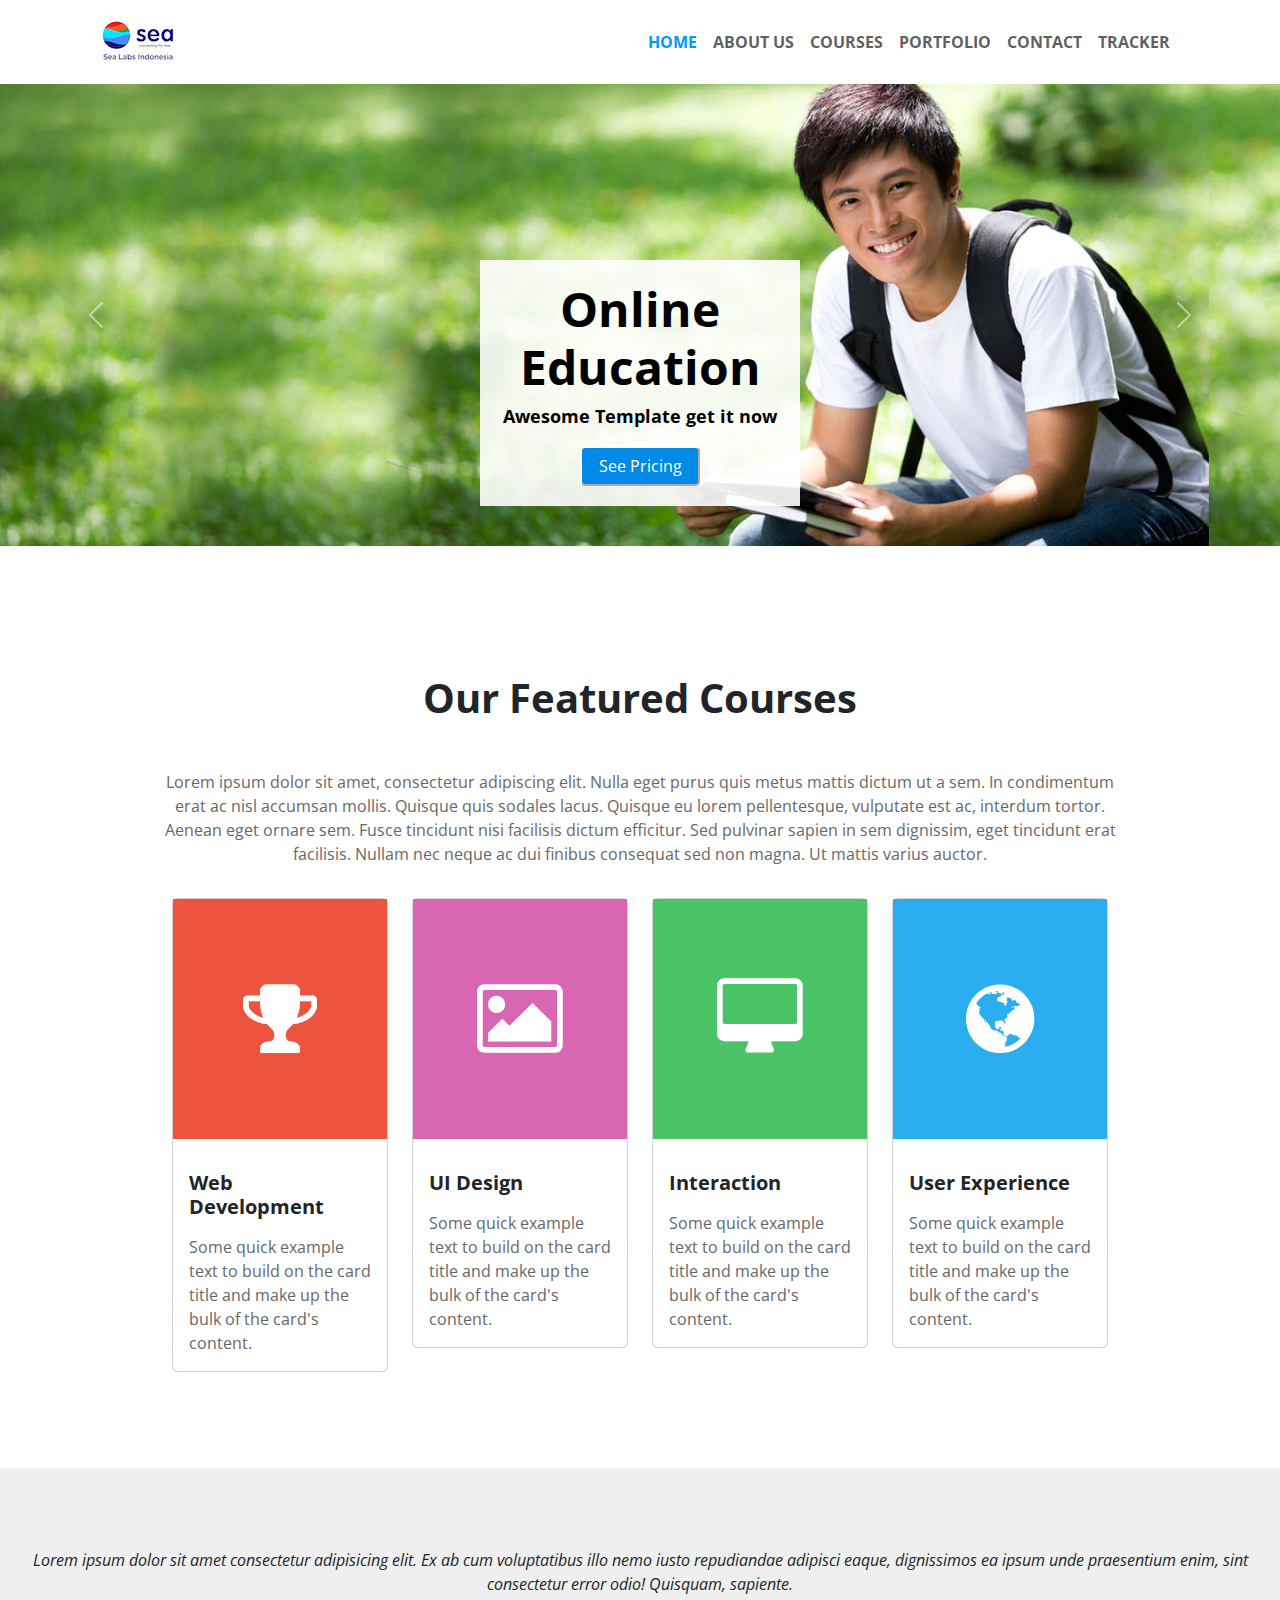
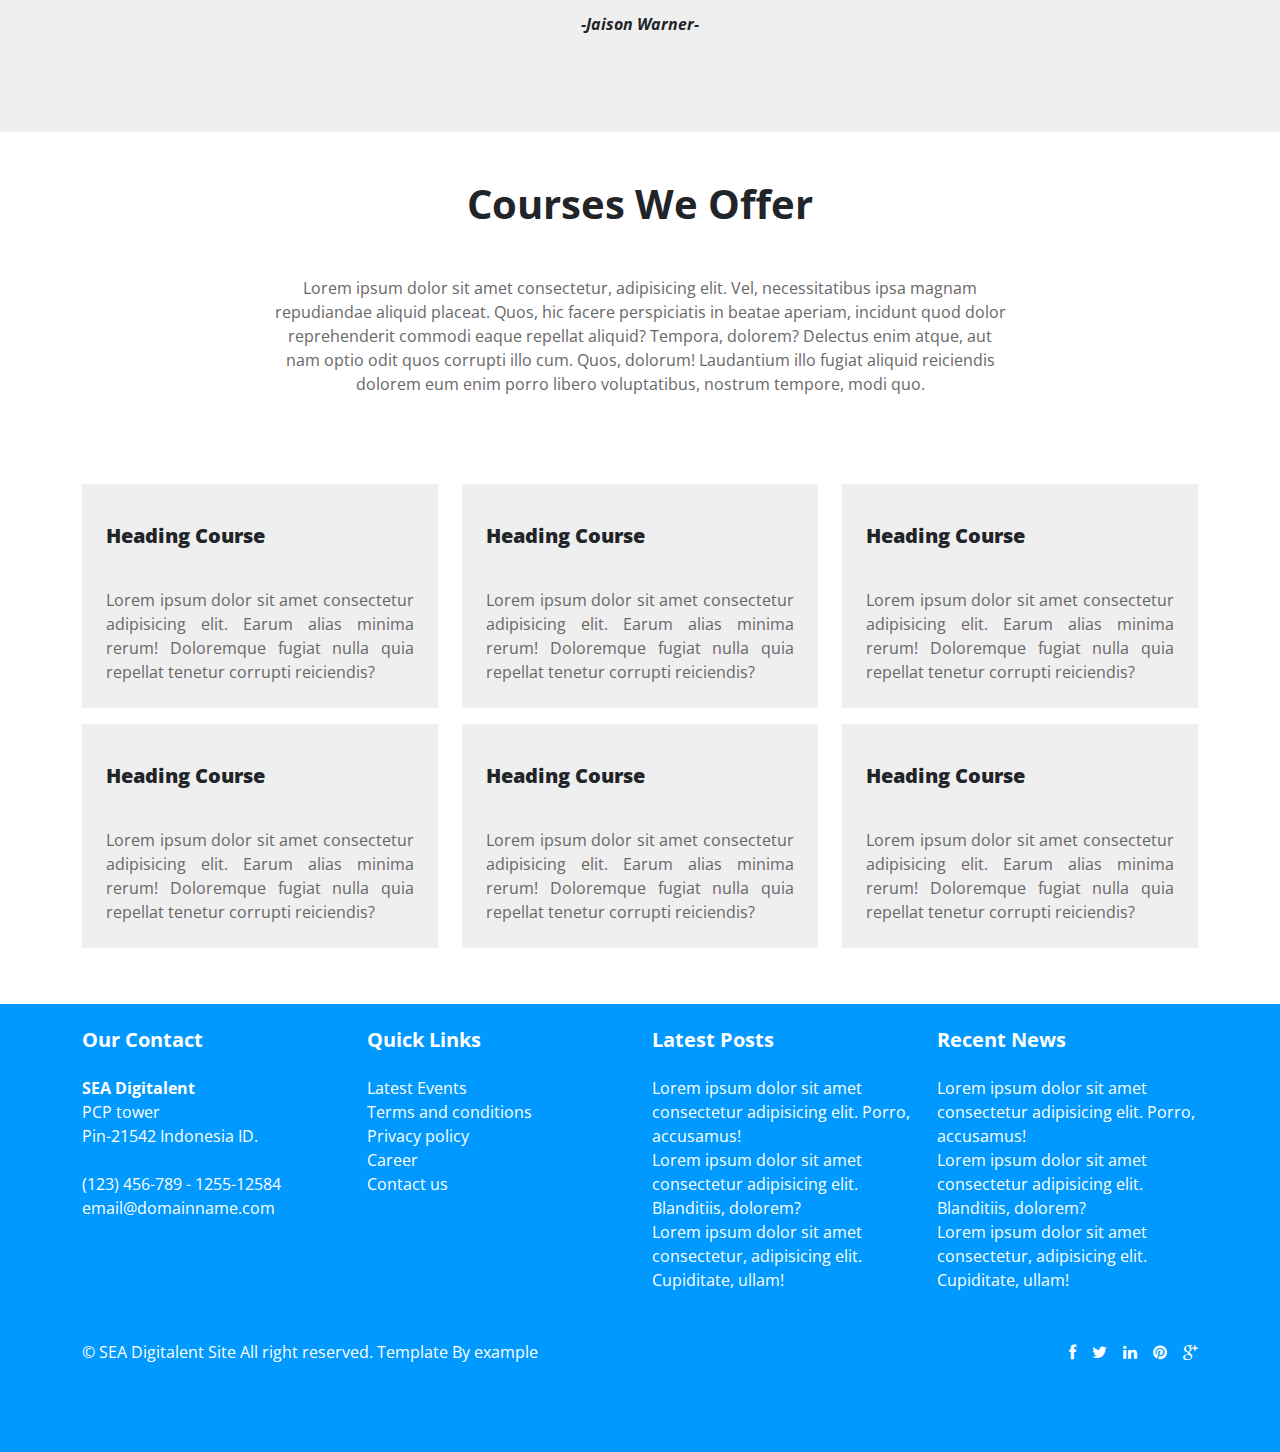
<file: index.html>
<!DOCTYPE html>
<html lang="en">
<head>
    <meta charset="UTF-8">
    <meta http-equiv="X-UA-Compatible" content="IE=edge">
    <meta name="viewport" content="width=device-width, initial-scale=1.0">
    <title>Home</title>
    <link rel="stylesheet" href="assets/css/font-awesome.css">
    <link rel="stylesheet" href="assets/css/style.css">
    <link rel="stylesheet" href="https://cdn.jsdelivr.net/npm/bootstrap@5.2.0-beta1/dist/css/bootstrap.min.css">
</head>
<body>
    <!-- NAVIGATION BAR -->
    <section class="nav">
        <div class="container">
            <nav class="navbar navbar-expand-lg my-2 px-1 topnav">
                <div class="container-fluid">
                    <a class="navbar-brand" href="#"><img alt="logo" src="../assets/img/logo.png"></a>
                    <button aria-controls="navbarId" aria-expanded="false" aria-label="Toggle navigation" class="navbar-toggler" data-bs-target="#navbarId" data-bs-toggle="collapse" type="button">
                        <span class="navbar-toggler-icon"></span>
                    </button>
                    <div class="collapse navbar-collapse p-1 justify-content-end" id="navbarId">
                        <div class="navbar-nav">
                            <a class="nav-link nav-focus" href="./index.html">HOME</a>
                            <a class="nav-link" href="./about.html">ABOUT US</a>
                            <a class="nav-link" href="./courses.html">COURSES</a>
                            <a class="nav-link" href="./portfolio.html">PORTFOLIO</a>
                            <a class="nav-link" href="./contact.html">CONTACT</a>
                            <a class="nav-link" href="./tracker.html">TRACKER</a>
                        </div>
                    </div>
                </div>
            </nav>
        </div>
    </section>

    <!-- CAROUSEL -->
    <section class="carousel slide" data-bs-ride="carousel" id="carouselId">
        <div class="carousel-inner">
            <div class="carousel-item active">
                <img alt="slide 1" class="d-block w-100" src="./assets/img/slides/1.jpg">
                <div class="carousel-caption-custom">
                    <div class="carousel-caption-content">
                        <h5>Online Education</h5>
                        <p>Awesome Template get it now</p>
                        <button class="btn-pricing" data-bs-toggle="modal" data-bs-target="#pricingModal">See Pricing</button>
                    </div>
                </div>
            </div>
            <div class="carousel-item">
                <img alt="slide 2" class="d-block w-100" src="./assets/img/slides/2.jpg">
                <div class="carousel-caption-custom">
                    <div class="carousel-caption-content">
                        <h5>School Education</h5>
                        <p>Awesome Template get it now</p>
                        <button class="btn-pricing" data-bs-toggle="modal" data-bs-target="#pricingModal">See Pricing</button>
                    </div>
                </div>
            </div>
            <div class="carousel-item">
                <img alt="slide 3" class="d-block w-100" src="./assets/img/slides/3.jpg">
                <div class="carousel-caption-custom">
                    <div class="carousel-caption-content">
                        <h5>College Education</h5>
                        <p>Awesome Template get it now</p>
                        <button class="btn-pricing" data-bs-toggle="modal" data-bs-target="#pricingModal">See Pricing</button>
                    </div>
                </div>
            </div>
        </div>
        <button class="carousel-control-prev" data-bs-slide="prev" data-bs-target="#carouselId" type="button">
            <span aria-hidden="true" class="carousel-control-prev-icon"></span>
            <span class="visually-hidden">Previous</span>
        </button>
        <button class="carousel-control-next" data-bs-slide="next" data-bs-target="#carouselId" type="button">
            <span aria-hidden="true" class="carousel-control-next-icon"></span>
            <span class="visually-hidden">Next</span>
        </button>
    </section>

    <!-- FEATURE COURSE -->
    <section id="feature-course">
        <h1 class="m-5">Our Featured Courses</h1>
        <p>Lorem ipsum dolor sit amet, consectetur adipiscing elit. Nulla eget purus quis metus mattis dictum ut a sem. In condimentum erat ac nisl accumsan mollis. Quisque quis sodales lacus. Quisque eu lorem pellentesque, vulputate est ac, interdum tortor. Aenean eget ornare sem. Fusce tincidunt nisi facilisis dictum efficitur. Sed pulvinar sapien in sem dignissim, eget tincidunt erat facilisis. Nullam nec neque ac dui finibus consequat sed non magna. Ut mattis varius auctor.</p>
        <div class="container">
            <div class="row">
                <div class="col-lg-3 col-sm-12 my-3">
                    <div class="card">
                        <div class="icon-feature-container" id="red-card">
                            <i class="fa fa-trophy"></i>
                        </div>
                        <div class="card-body">
                            <h5 class="card-title">Web Development</h5>
                            <p class="card-text">Some quick example text to build on the card title and make up the bulk of the card's content.</p>
                        </div>
                    </div>
                </div>
                <div class="col-lg-3 col-sm-12 my-3">
                    <div class="card">
                        <div class="icon-feature-container" id="pink-card">
                            <i class="fa fa-picture-o"></i>
                        </div>
                        <div class="card-body">
                            <h5 class="card-title">UI Design</h5>
                            <p class="card-text">Some quick example text to build on the card title and make up the bulk of the card's content.</p>
                        </div>
                    </div>
                </div>
                <div class="col-lg-3 col-sm-12 my-3">
                    <div class="card">
                        <div class="icon-feature-container" id="green-card">
                            <i class="fa fa-desktop"></i>
                        </div>
                        <div class="card-body">
                            <h5 class="card-title">Interaction</h5>
                            <p class="card-text">Some quick example text to build on the card title and make up the bulk of the card's content.</p>
                        </div>
                    </div>
                </div>
                <div class="col-lg-3 col-sm-12 my-3">
                    <div class="card">
                        <div class="icon-feature-container" id="blue-card">
                            <i class="fa fa-globe"></i>
                        </div>
                        <div class="card-body">
                            <h5 class="card-title">User Experience</h5>
                            <p class="card-text">Some quick example text to build on the card title and make up the bulk of the card's content.</p>
                        </div>
                    </div>
                </div>
            </div>
        </div>
    </section>

    <!-- QUOTE -->
    <div id="carouselExampleSlidesOnly" class="carousel slide" data-bs-ride="carousel">
        <div class="carousel-inner">
          <div class="carousel-item active">
            <section class="quote">
                <div>
                    <p><i>Lorem ipsum dolor sit amet consectetur adipisicing elit. Ex ab cum voluptatibus illo nemo iusto repudiandae adipisci eaque, dignissimos ea ipsum unde praesentium enim, sint consectetur error odio! Quisquam, sapiente.</i></p>
                    <p><b> <i>-Jaison Warner- </i></b></p>
                </div>
            </section>
          </div>
          <div class="carousel-item">
            <section class="quote">
                <div>
                    <p><i>Lorem ipsum dolor sit amet consectetur adipisicing elit. Ex ab cum voluptatibus illo nemo iusto repudiandae adipisci eaque, dignissimos ea ipsum unde praesentium enim, sint consectetur error odio! Quisquam, sapiente.</i></p>
                    <p><b> <i>-Anonymous XX- </i></b></p>
                </div>
            </section>
          </div>
          <div class="carousel-item">
            <section class="quote">
                <div>
                    <p><i>Lorem ipsum dolor sit amet consectetur adipisicing elit. Ex ab cum voluptatibus illo nemo iusto repudiandae adipisci eaque, dignissimos ea ipsum unde praesentium enim, sint consectetur error odio! Quisquam, sapiente.</i></p>
                    <p><b> <i>-Anonymous XY- </i></b></p>
                </div>
            </section>
          </div>
        </div>
      </div>

    <!-- COURSES OFFER -->
    <section id="course-offer">
        <h1 class="m-5">Courses We Offer</h1>
        <p class="container-p">Lorem ipsum dolor sit amet consectetur, adipisicing elit. Vel, necessitatibus ipsa magnam repudiandae aliquid placeat. Quos, hic facere perspiciatis in beatae aperiam, incidunt quod dolor reprehenderit commodi eaque repellat aliquid?
        Tempora, dolorem? Delectus enim atque, aut nam optio odit quos corrupti illo cum. Quos, dolorum! Laudantium illo fugiat aliquid reiciendis dolorem eum enim porro libero voluptatibus, nostrum tempore, modi quo.</p>
        <div class="container my-3">
            <section id="course-offer">
                <div class="row my-5">
                    <div class="col-lg-4 col-sm-12 my-2">
                        <div class="card-offer p-4">
                            <h5 class="card-title"><b>Heading Course</b></h5>
                            <br>
                            <div style="text-align: justify">
                                <p class="card-text">Lorem ipsum dolor sit amet consectetur adipisicing elit. Earum alias minima rerum! Doloremque fugiat nulla quia repellat tenetur corrupti reiciendis? </p>
                            </div>
                        </div>
                    </div>
                    <div class="col-lg-4 col-sm-12 my-2">
                        <div class="card-offer p-4">
                            <h5 class="card-title"><b>Heading Course</b></h5>
                            <br>
                            <div style="text-align: justify">
                                <p class="card-text">Lorem ipsum dolor sit amet consectetur adipisicing elit. Earum alias minima rerum! Doloremque fugiat nulla quia repellat tenetur corrupti reiciendis? </p>
                            </div>
                        </div>
                    </div>
                    <div class="col-lg-4 col-sm-12 my-2">
                        <div class="card-offer p-4">
                            <h5 class="card-title"><b>Heading Course</b></h5>
                            <br>
                            <div style="text-align: justify">
                                <p class="card-text">Lorem ipsum dolor sit amet consectetur adipisicing elit. Earum alias minima rerum! Doloremque fugiat nulla quia repellat tenetur corrupti reiciendis? </p>
                            </div>
                        </div>
                    </div>
                    <div class="col-lg-4 col-sm-12 my-2">
                        <div class="card-offer p-4">
                            <h5 class="card-title"><b>Heading Course</b></h5>
                            <br>
                            <div style="text-align: justify">
                                <p class="card-text">Lorem ipsum dolor sit amet consectetur adipisicing elit. Earum alias minima rerum! Doloremque fugiat nulla quia repellat tenetur corrupti reiciendis? </p>
                            </div>
                        </div>
                    </div>
                    <div class="col-lg-4 col-sm-12 my-2">
                        <div class="card-offer p-4">
                            <h5 class="card-title"><b>Heading Course</b></h5>
                            <br>
                            <div style="text-align: justify">
                                <p class="card-text">Lorem ipsum dolor sit amet consectetur adipisicing elit. Earum alias minima rerum! Doloremque fugiat nulla quia repellat tenetur corrupti reiciendis? </p>
                            </div>
                        </div>
                    </div>
                    <div class="col-lg-4 col-sm-12 my-2">
                        <div class="card-offer p-4">
                            <h5 class="card-title"><b>Heading Course</b></h5>
                            <br>
                            <div style="text-align: justify">
                                <p class="card-text">Lorem ipsum dolor sit amet consectetur adipisicing elit. Earum alias minima rerum! Doloremque fugiat nulla quia repellat tenetur corrupti reiciendis? </p>
                            </div>
                        </div>
                    </div>
                </div>
            </section>
        </div>
    </section>

    <!-- FOOTER -->
    <section class="footer">
        <div class="container">
            <footer class="footer-content py-4">
                <div class="row">
                    <div class="col-sm-12 col-lg-3 footer-text">
                        <h5>Our Contact</h5>
                        <br>
                        <p><b>SEA Digitalent</b></p>
                        <p>PCP tower</p>
                        <p>Pin-21542 Indonesia ID.</p>
                        <br>
                        <p>(123) 456-789 - 1255-12584</p>
                        <p>email@domainname.com</p>
                    </div>
        
                    <div class="col-sm-12 col-lg-3 footer-text">
                        <h5>Quick Links</h5>
                        <br>
                        <p>Latest Events</p>
                        <p>Terms and conditions</p>
                        <p>Privacy policy</p>
                        <p>Career</p>
                        <p>Contact us</p>
                    </div>
        
                    <div class="col-sm-12 col-lg-3 footer-text">
                        <h5>Latest Posts</h5>
                        <br>
                        <p>Lorem ipsum dolor sit amet consectetur adipisicing elit. Porro, accusamus!</p>
                        <p>Lorem ipsum dolor sit amet consectetur adipisicing elit. Blanditiis, dolorem?</p>
                        <p>Lorem ipsum dolor sit amet consectetur, adipisicing elit. Cupiditate, ullam!</p>
                    </div>
        
                    <div class="col-sm-12 col-lg-3 footer-text">
                        <h5>Recent News</h5>
                        <br>
                        <p>Lorem ipsum dolor sit amet consectetur adipisicing elit. Porro, accusamus!</p>
                        <p>Lorem ipsum dolor sit amet consectetur adipisicing elit. Blanditiis, dolorem?</p>
                        <p>Lorem ipsum dolor sit amet consectetur, adipisicing elit. Cupiditate, ullam!</p>
                    </div>
                </div>
        
                <div class="d-flex justify-content-between py-4 my-4">
                    <p>© SEA Digitalent Site All right reserved. Template By example</p>
                    <ul class="list-unstyled d-flex">
                        <li class="ms-3"><a class="link-dark" href="#"><i class="fa fa-facebook"></i></a></li>
                        <li class="ms-3"><a class="link-dark" href="#"><i class="fa fa-twitter"></i></a></li>
                        <li class="ms-3"><a class="link-dark" href="#"><i class="fa fa-linkedin"></i></a></li>
                        <li class="ms-3"><a class="link-dark" href="#"><i class="fa fa-pinterest"></i></a></li>
                        <li class="ms-3"><a class="link-dark" href="#"><i class="fa fa-google-plus"></i></a></li>
                    </ul>
                </div>
            </footer>
        </div>
    </section>

        <!-- MODAL -->
        <div class="modal fade px-auto mx-auto" id="pricingModal" tabindex="-1" aria-labelledby="pricingModalLabel" aria-hidden="true">
            <div class="modal-dialog modal-lg">
                <div class="modal-content">
                    <div class="modal-header">
                        <h5 class="modal-title" id="exampleModalLabel">Pricing</h5>
                        <button type="button" class="btn-close" data-bs-dismiss="modal" aria-label="Close"></button>
                    </div>
                    <div class="modal-body">
                        <div class="container">
                            <div class="row">
                                <div class="pricing-card col-lg-3 col-sm-12 my-3">
                                    <div class="card">
                                        <div class="card-body pricing-header">
                                            <h5 class="card-title"><b>Basic</b></h5>
                                            <p class="card-text price-text"><b><i>$15.00 / Year</i></b></p>
                                        </div>
                                        <ul class="list-group list-group-flush">
                                            <li class="list-group-item">Responsive Design</li>
                                            <li class="list-group-item">Bootstrap Design</li>
                                            <li class="list-group-item">Unlimited Support</li>
                                            <li class="list-group-item">Free Trial Version</li>
                                            <li class="list-group-item">HTML5 CSS3 jQuery</li>
                                        </ul>
                                        <div class="card-footer">
                                            <button class="btn-pricing">Get Now</button>
                                        </div>
                                    </div>
                                </div>
                                <div class="col-lg-3 col-sm-12 my-3">
                                    <div class="card">
                                        <div class="card-body pricing-header">
                                            <h5 class="card-title"><b>Standard</b></h5>
                                            <p class="card-text price-text"><b><i>$20.00 / Year</i></b></p>
                                        </div>
                                        <ul class="list-group list-group-flush">
                                            <li class="list-group-item">Responsive Design</li>
                                            <li class="list-group-item">Bootstrap Design</li>
                                            <li class="list-group-item">Unlimited Support</li>
                                            <li class="list-group-item">Free Trial Version</li>
                                            <li class="list-group-item">HTML5 CSS3 jQuery</li>
                                        </ul>
                                        <div class="card-footer">
                                            <button class="btn-pricing">Get Now</button>
                                        </div>
                                    </div>
                                </div>
                                <div class="col-lg-3 col-sm-12 my-3">
                                    <div class="card">
                                        <div class="card-body pricing-header">
                                            <h5 class="card-title"><b>Advanced</b></h5>
                                            <p class="card-text price-text"><b><i>$15.00 / Year</i></b></p>
                                        </div>
                                        <ul class="list-group list-group-flush">
                                            <li class="list-group-item">Responsive Design</li>
                                            <li class="list-group-item">Bootstrap Design</li>
                                            <li class="list-group-item">Unlimited Support</li>
                                            <li class="list-group-item">Free Trial Version</li>
                                            <li class="list-group-item">HTML5 CSS3 jQuery</li>
                                        </ul>
                                        <div class="card-footer">
                                            <button class="btn-pricing">Get Now</button>
                                        </div>
                                    </div>
                                </div>
                                <div class="col-lg-3 col-sm-12 my-3">
                                    <div class="card">
                                        <div class="card-body pricing-header">
                                            <h5 class="card-title"><b>Mighty</b></h5>
                                            <p class="card-text price-text"><b><i>$15.00 / Year</i></b></p>
                                        </div>
                                        <ul class="list-group list-group-flush">
                                            <li class="list-group-item">Responsive Design</li>
                                            <li class="list-group-item">Bootstrap Design</li>
                                            <li class="list-group-item">Unlimited Support</li>
                                            <li class="list-group-item">Free Trial Version</li>
                                            <li class="list-group-item">HTML5 CSS3 jQuery</li>
                                        </ul>
                                        <div class="card-footer">
                                            <button class="btn-pricing mx-auto">Get Now</button>
                                        </div>
                                    </div>
                                </div>
                            </div>
                        </div>
                    </div>
                </div>
            </div>
        </div>

        <!-- BACK TO TOP -->
    <!-- Back to top button -->
    <button type="button" class="btn btn-danger btn-floating btn-lg" id="btn-back-to-top">
        <i class="fa fa-arrow-up"></i>
    </button>

        <!-- JAVASCRIPT -->
        <script crossorigin="anonymous" integrity="sha384-Xe+8cL9oJa6tN/veChSP7q+mnSPaj5Bcu9mPX5F5xIGE0DVittaqT5lorf0EI7Vk" src="https://cdn.jsdelivr.net/npm/@popperjs/core@2.11.5/dist/umd/popper.min.js"></script>
        <script crossorigin="anonymous" integrity="sha384-kjU+l4N0Yf4ZOJErLsIcvOU2qSb74wXpOhqTvwVx3OElZRweTnQ6d31fXEoRD1Jy" src="https://cdn.jsdelivr.net/npm/bootstrap@5.2.0-beta1/dist/js/bootstrap.min.js"></script>
        <script src="./assets/js/back-to-top.js"></script>

</body>
</html>
</file>
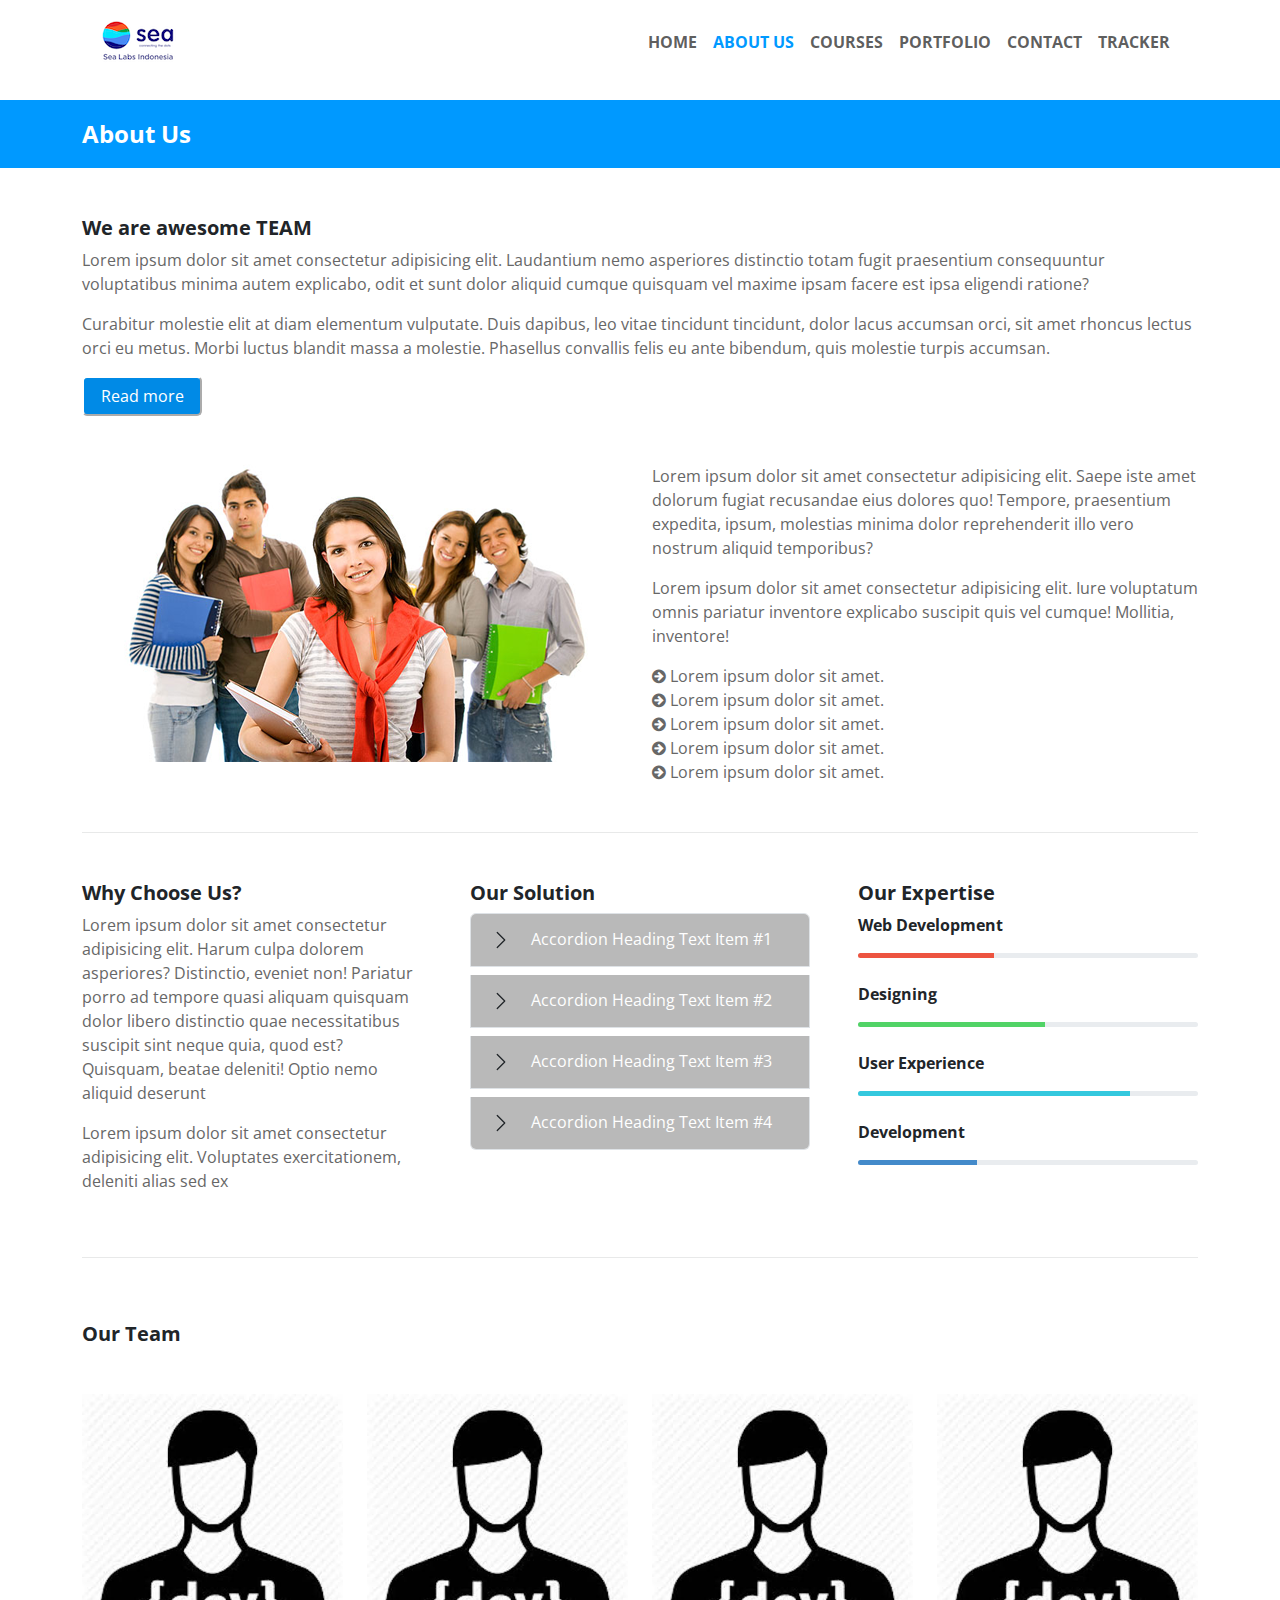
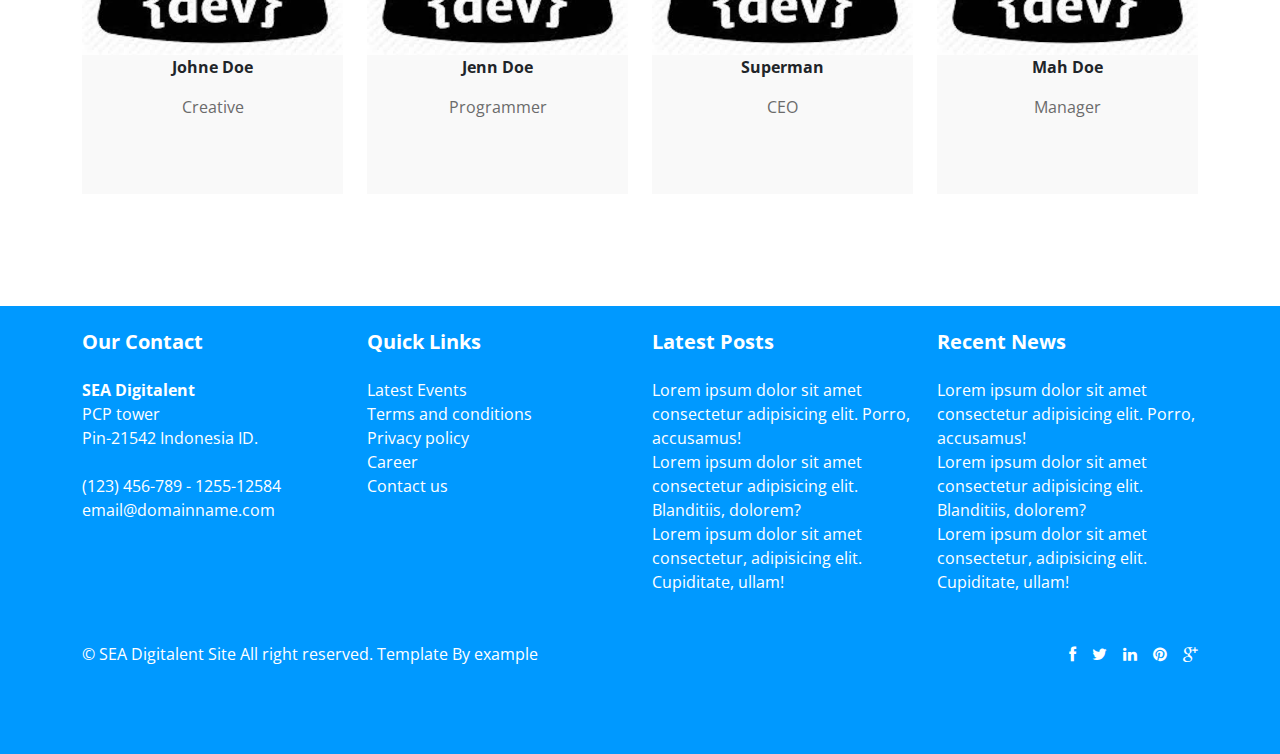
<file: about.html>
<!DOCTYPE html>
<html lang="en">

<head>
    <meta charset="UTF-8">
    <meta http-equiv="X-UA-Compatible" content="IE=edge">
    <meta name="viewport" content="width=device-width, initial-scale=1.0">
    <title>About Us</title>
    <link rel="stylesheet" href="assets/css/font-awesome.css">
    <link rel="stylesheet" href="assets/css/style.css">
    <link rel="stylesheet" href="assets/css/about.css">
    <link rel="stylesheet" href="https://cdn.jsdelivr.net/npm/bootstrap@5.2.0-beta1/dist/css/bootstrap.min.css">
</head>

<body>
    <!-- NAVIGATION BAR -->
    <section class="nav">
        <div class="container">
            <nav class="navbar navbar-expand-lg my-2 px-1 topnav">
                <div class="container-fluid">
                    <a class="navbar-brand" href="#"><img alt="logo" src="../assets/img/logo.png"></a>
                    <button aria-controls="navbarId" aria-expanded="false" aria-label="Toggle navigation"
                        class="navbar-toggler" data-bs-target="#navbarId" data-bs-toggle="collapse" type="button">
                        <span class="navbar-toggler-icon"></span>
                    </button>
                    <div class="collapse navbar-collapse p-1 justify-content-end" id="navbarId">
                        <div class="navbar-nav">
                            <a class="nav-link" href="./index.html">HOME</a>
                            <a class="nav-link nav-focus" href="./about.html">ABOUT US</a>
                            <a class="nav-link" href="./courses.html">COURSES</a>
                            <a class="nav-link" href="./portfolio.html">PORTFOLIO</a>
                            <a class="nav-link" href="contact.html">CONTACT</a>
                            <a class="nav-link" href="./tracker.html">TRACKER</a>
                        </div>
                    </div>
                </div>
            </nav>
        </div>
    </section>

    <!-- PAGE HEADLINE -->
    <div class="page-headline">
        <div class="container py-3 my-3">About Us</div>
    </div>

    <!-- INTRO< -->
    <div class="container my-5">
        <section id="about-us-introduction">
            <h5>We are awesome TEAM</h5>
            <p>Lorem ipsum dolor sit amet consectetur adipisicing elit. Laudantium nemo asperiores distinctio totam
                fugit praesentium consequuntur voluptatibus minima autem explicabo, odit et sunt dolor aliquid cumque
                quisquam vel maxime ipsam facere est ipsa eligendi ratione?</p>
            <p>Curabitur molestie elit at diam elementum vulputate. Duis dapibus, leo vitae tincidunt tincidunt, dolor
                lacus accumsan orci, sit amet rhoncus lectus orci eu metus. Morbi luctus blandit massa a molestie.
                Phasellus convallis felis eu ante bibendum, quis molestie turpis accumsan.</p>
            <button class="btn-pricing">Read more</button>
        </section>
    </div>

    <!-- DESCRIPTION -->
    <div class="container my-5">
        <section id="about-us-description">
            <div class="row">
                <div class="col-lg-6 col-sm-12">
                    <img src="../assets/img/section-image-1.png" alt="member">
                </div>
                <div class="col-lg-6 col-sm-12">
                    <p>Lorem ipsum dolor sit amet consectetur adipisicing elit. Saepe iste amet dolorum fugiat
                        recusandae eius dolores quo! Tempore, praesentium expedita, ipsum, molestias minima dolor
                        reprehenderit illo vero nostrum aliquid temporibus?</p>
                    <p>Lorem ipsum dolor sit amet consectetur adipisicing elit. Iure voluptatum omnis pariatur inventore
                        explicabo suscipit quis vel cumque! Mollitia, inventore!</p>
                    <p class="no-margin-bottom"><i class="fa fa-arrow-circle-right"></i> Lorem ipsum dolor sit amet.</p>
                    <p class="no-margin-bottom"><i class="fa fa-arrow-circle-right"></i> Lorem ipsum dolor sit amet.</p>
                    <p class="no-margin-bottom"><i class="fa fa-arrow-circle-right"></i> Lorem ipsum dolor sit amet.</p>
                    <p class="no-margin-bottom"><i class="fa fa-arrow-circle-right"></i> Lorem ipsum dolor sit amet.</p>
                    <p class="no-margin-bottom"><i class="fa fa-arrow-circle-right"></i> Lorem ipsum dolor sit amet.</p>
                </div>
            </div>
        </section>
    </div>

    <!-- DIVIDER -->
    <div class="container">
        <hr style="opacity: 0.1;">
    </div>

    <!-- DETAIL -->
    <div class="container my-5">
        <section id="about-us-detail">
            <div class="row gx-5">
                <!-- WHY CHOOSE US -->
                <div id="why-choose-us" class="col-sm-12 col-lg-4">
                    <h5>Why Choose Us?</h5>
                    <p>Lorem ipsum dolor sit amet consectetur adipisicing elit. Harum culpa dolorem asperiores?
                        Distinctio, eveniet non! Pariatur porro ad tempore quasi aliquam quisquam dolor libero
                        distinctio quae necessitatibus suscipit sint neque quia, quod est? Quisquam, beatae deleniti!
                        Optio nemo aliquid deserunt</p>
                    <p>Lorem ipsum dolor sit amet consectetur adipisicing elit. Voluptates exercitationem, deleniti
                        alias sed ex</p>
                </div>

                <!-- OUR SOLUTION - ACCORDION -->
                <div class="col-sm-12 col-lg-4">
                    <h5>Our Solution</h5>
                    <div class="accordion" id="accordionExample">
                        <div class="accordion-item my-2">
                            <h2 class="accordion-header" id="headingOne">
                                <button class="accordion-button collapsed" type="button" data-bs-toggle="collapse"
                                    data-bs-target="#collapseOne" aria-expanded="false" aria-controls="collapseOne">
                                    Accordion Heading Text Item #1
                                </button>
                            </h2>
                            <div id="collapseOne" class="accordion-collapse collapse" aria-labelledby="headingOne"
                                data-bs-parent="#accordionExample">
                                <div class="accordion-body">
                                    <p style="text-align: justify">
                                        <b>This is the first item's accordion body.</b> It is hidden by default, until
                                        the collapse plugin adds the appropriate classes that we use to style each
                                        element. These classes control the overall appearance, as well as the showing
                                        and hiding via CSS transitions. You can modify any of this with custom CSS or
                                        overriding our default variables. It's also worth noting that just about any
                                        HTML can go within the <code>.accordion-body</code>, though the transition does
                                        limit overflow.
                                    </p>
                                </div>
                            </div>
                        </div>
                        <div class="accordion-item my-2">
                            <h2 class="accordion-header" id="headingTwo">
                                <button class="accordion-button collapsed" type="button" data-bs-toggle="collapse"
                                    data-bs-target="#collapseTwo" aria-expanded="false" aria-controls="collapseTwo">
                                    Accordion Heading Text Item #2
                                </button>
                            </h2>
                            <div id="collapseTwo" class="accordion-collapse collapse" aria-labelledby="headingTwo"
                                data-bs-parent="#accordionExample">
                                <div class="accordion-body">
                                    <p style="text-align: justify">
                                        <b>This is the second item's accordion body.</b> It is hidden by default, until
                                        the collapse plugin adds the appropriate classes that we use to style each
                                        element. These classes control the overall appearance, as well as the showing
                                        and hiding via CSS transitions. You can modify any of this with custom CSS or
                                        overriding our default variables. It's also worth noting that just about any
                                        HTML can go within the <code>.accordion-body</code>, though the transition does
                                        limit overflow.
                                    </p>
                                </div>
                            </div>
                        </div>
                        <div class="accordion-item my-2">
                            <h2 class="accordion-header" id="headingThree">
                                <button class="accordion-button collapsed" type="button" data-bs-toggle="collapse"
                                    data-bs-target="#collapseThree" aria-expanded="false" aria-controls="collapseThree">
                                    Accordion Heading Text Item #3
                                </button>
                            </h2>
                            <div id="collapseThree" class="accordion-collapse collapse" aria-labelledby="headingThree"
                                data-bs-parent="#accordionExample">
                                <div class="accordion-body">
                                    <p style="text-align: justify">
                                        <b>This is the third item's accordion body.</b> It is hidden by default, until
                                        the collapse plugin adds the appropriate classes that we use to style each
                                        element. These classes control the overall appearance, as well as the showing
                                        and hiding via CSS transitions. You can modify any of this with custom CSS or
                                        overriding our default variables. It's also worth noting that just about any
                                        HTML can go within the <code>.accordion-body</code>, though the transition does
                                        limit overflow.
                                    </p>
                                </div>
                            </div>
                        </div>
                        <div class="accordion-item my-2">
                            <h2 class="accordion-header" id="headingFour">
                                <button class="accordion-button collapsed" type="button" data-bs-toggle="collapse"
                                    data-bs-target="#collapseFour" aria-expanded="false" aria-controls="collapseFour">
                                    Accordion Heading Text Item #4
                                </button>
                            </h2>
                            <div id="collapseFour" class="accordion-collapse collapse" aria-labelledby="headingFour"
                                data-bs-parent="#accordionExample">
                                <div class="accordion-body">
                                    <p style="text-align: justify">
                                        <b>This is the fourth item's accordion body.</b> It is hidden by default, until
                                        the collapse plugin adds the appropriate classes that we use to style each
                                        element. These classes control the overall appearance, as well as the showing
                                        and hiding via CSS transitions. You can modify any of this with custom CSS or
                                        overriding our default variables. It's also worth noting that just about any
                                        HTML can go within the <code>.accordion-body</code>, though the transition does
                                        limit overflow.
                                    </p>
                                </div>
                            </div>
                        </div>
                    </div>
                </div>

                <!-- OUR EXPERTISE -->
                <!-- /* Generate Color Using https://imagecolorpicker.com/en */ -->
                <div class="col-sm-12 col-lg-4">
                    <h5>Our Expertise</h5>
                    <p><b>Web Development</b></p>
                    <div class="progress" style="height: 5px">
                        <div class="progress-bar" role="progressbar" style="background-color:#ed5440;width: 40%"
                            aria-valuenow="40" aria-valuemin="0" aria-valuemax="100"></div>
                    </div>
                    <br>
                    <p><b>Designing</b></p>
                    <div class="progress" style="height: 5px">
                        <div class="progress-bar" role="progressbar" style="background-color:#51d366;width: 55%"
                            aria-valuenow="55" aria-valuemin="0" aria-valuemax="100"></div>
                    </div>
                    <br>
                    <p><b>User Experience</b></p>
                    <div class="progress" style="height: 5px">
                        <div class="progress-bar" role="progressbar" style="background-color:#34c8de;width: 80%"
                            aria-valuenow="80" aria-valuemin="0" aria-valuemax="100"></div>
                    </div>
                    <br>
                    <p><b>Development</b></p>
                    <div class="progress" style="height: 5px">
                        <div class="progress-bar" role="progressbar" style="background-color:#438aca;width: 35%"
                            aria-valuenow="35" aria-valuemin="0" aria-valuemax="100"></div>
                    </div>
                </div>
            </div>
        </section>
    </div>

    <!-- DIVIDER -->
    <div class="container">
        <hr style="opacity: 0.1;">
    </div>

    <!-- OUR TEAM -->
    <div class="container py-3 my-5">
        <section id="about-us-teams">
            <h5 class="mb-5">Our Team</h5>
            <div class="row my-5">
                <div class="col-sm-12 col-lg-3">
                    <div class="team-desc">
                        <img src="../assets/img/avatar-person.jpeg" alt="avatar">
                        <p><b>Johne Doe</b></p>
                        <p class="role-team">Creative</p>
                    </div>
                </div>
                <div class="col-sm-12 col-lg-3">
                    <div class="team-desc">
                        <img src="../assets/img/avatar-person.jpeg" alt="avatar">
                        <p><b>Jenn Doe</b></p>
                        <p class="role-team">Programmer</p>
                    </div>
                </div>
                <div class="col-sm-12 col-lg-3">
                    <div class="team-desc">
                        <img src="../assets/img/avatar-person.jpeg" alt="avatar">
                        <p><b>Superman</b></p>
                        <p class="role-team">CEO</p>
                    </div>
                </div>
                <div class="col-sm-12 col-lg-3">
                    <div class="team-desc">
                        <img src="../assets/img/avatar-person.jpeg" alt="avatar">
                        <p><b>Mah Doe</b></p>
                        <p class="role-team">Manager</p>
                    </div>
                </div>
            </div>
        </section>
    </div>

    <!-- FOOTER -->
    <section class="footer">
        <div class="container">
            <footer class="footer-content py-4">
                <div class="row">
                    <div class="col-sm-12 col-lg-3 footer-text">
                        <h5>Our Contact</h5>
                        <br>
                        <p><b>SEA Digitalent</b></p>
                        <p>PCP tower</p>
                        <p>Pin-21542 Indonesia ID.</p>
                        <br>
                        <p>(123) 456-789 - 1255-12584</p>
                        <p>email@domainname.com</p>
                    </div>

                    <div class="col-sm-12 col-lg-3 footer-text">
                        <h5>Quick Links</h5>
                        <br>
                        <p>Latest Events</p>
                        <p>Terms and conditions</p>
                        <p>Privacy policy</p>
                        <p>Career</p>
                        <p>Contact us</p>
                    </div>

                    <div class="col-sm-12 col-lg-3 footer-text">
                        <h5>Latest Posts</h5>
                        <br>
                        <p>Lorem ipsum dolor sit amet consectetur adipisicing elit. Porro, accusamus!</p>
                        <p>Lorem ipsum dolor sit amet consectetur adipisicing elit. Blanditiis, dolorem?</p>
                        <p>Lorem ipsum dolor sit amet consectetur, adipisicing elit. Cupiditate, ullam!</p>
                    </div>

                    <div class="col-sm-12 col-lg-3 footer-text">
                        <h5>Recent News</h5>
                        <br>
                        <p>Lorem ipsum dolor sit amet consectetur adipisicing elit. Porro, accusamus!</p>
                        <p>Lorem ipsum dolor sit amet consectetur adipisicing elit. Blanditiis, dolorem?</p>
                        <p>Lorem ipsum dolor sit amet consectetur, adipisicing elit. Cupiditate, ullam!</p>
                    </div>
                </div>

                <div class="d-flex justify-content-between py-4 my-4">
                    <p>© SEA Digitalent Site All right reserved. Template By example</p>
                    <ul class="list-unstyled d-flex">
                        <li class="ms-3"><a class="link-dark" href="#"><i class="fa fa-facebook"></i></a></li>
                        <li class="ms-3"><a class="link-dark" href="#"><i class="fa fa-twitter"></i></a></li>
                        <li class="ms-3"><a class="link-dark" href="#"><i class="fa fa-linkedin"></i></a></li>
                        <li class="ms-3"><a class="link-dark" href="#"><i class="fa fa-pinterest"></i></a></li>
                        <li class="ms-3"><a class="link-dark" href="#"><i class="fa fa-google-plus"></i></a></li>
                    </ul>
                </div>
            </footer>
        </div>
    </section>

    <!-- BACK TO TOP -->
    <!-- Back to top button -->
    <button type="button" class="btn btn-danger btn-floating btn-lg" id="btn-back-to-top">
        <i class="fa fa-arrow-up"></i>
    </button>

    <!-- JAVASCRIPT -->
    <script crossorigin="anonymous" integrity="sha384-Xe+8cL9oJa6tN/veChSP7q+mnSPaj5Bcu9mPX5F5xIGE0DVittaqT5lorf0EI7Vk"
        src="https://cdn.jsdelivr.net/npm/@popperjs/core@2.11.5/dist/umd/popper.min.js"></script>
    <script crossorigin="anonymous" integrity="sha384-kjU+l4N0Yf4ZOJErLsIcvOU2qSb74wXpOhqTvwVx3OElZRweTnQ6d31fXEoRD1Jy"
        src="https://cdn.jsdelivr.net/npm/bootstrap@5.2.0-beta1/dist/js/bootstrap.min.js"></script>
    <script src="./assets/js/back-to-top.js"></script>
</body>

</html>
</file>
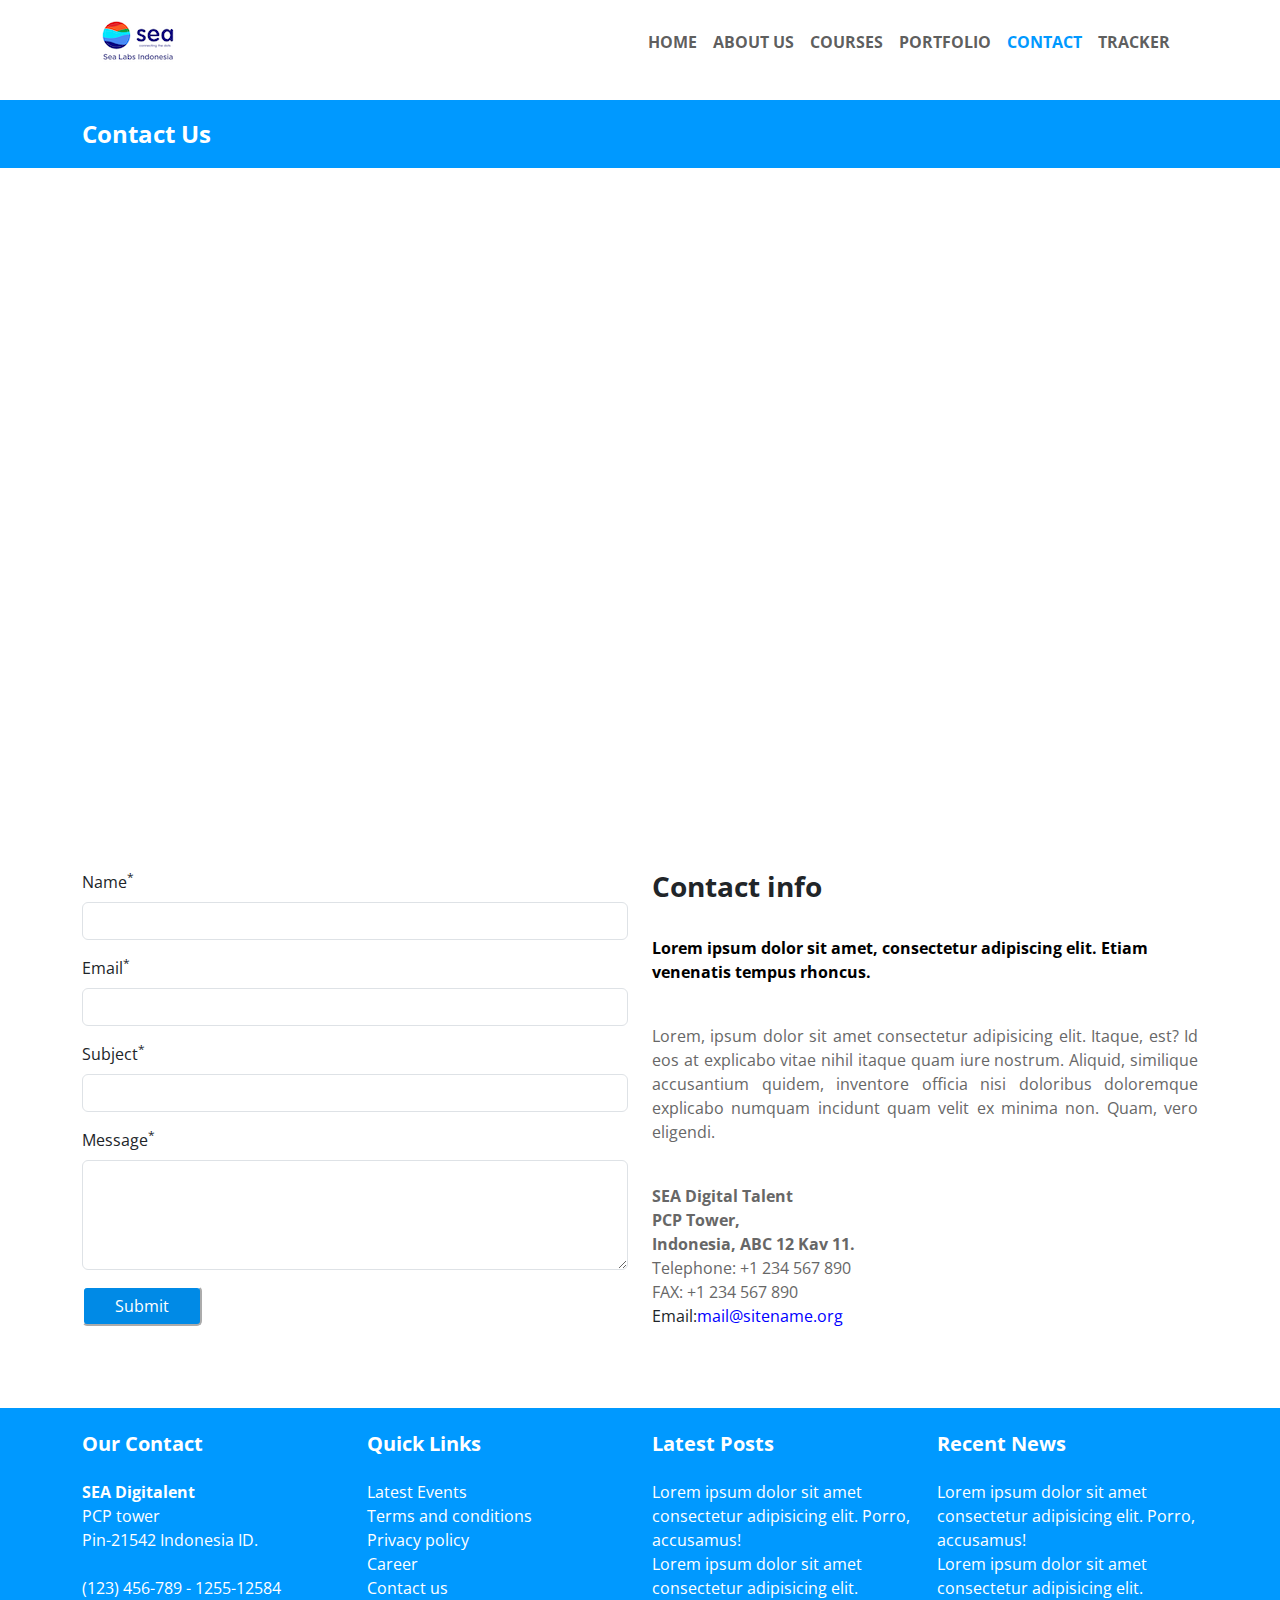
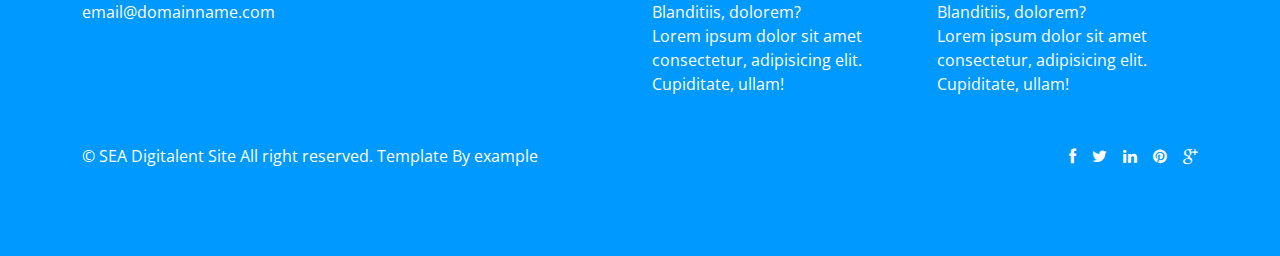
<file: contact.html>
<!DOCTYPE html>
<html lang="en">
<head>
    <meta charset="UTF-8">
    <meta http-equiv="X-UA-Compatible" content="IE=edge">
    <meta name="viewport" content="width=device-width, initial-scale=1.0">
    <title>Contact</title>
    <link rel="stylesheet" href="assets/css/font-awesome.css">
    <link rel="stylesheet" href="assets/css/style.css">
    <link rel="stylesheet" href="assets/css/about.css">
    <link rel="stylesheet" href="assets/css/courses.css">
    <link rel="stylesheet" href="assets/css/contact.css">
    <link rel="stylesheet" href="https://cdn.jsdelivr.net/npm/bootstrap@5.2.0-beta1/dist/css/bootstrap.min.css">
</head>
<body>
    <!-- NAVIGATION BAR -->
    <section class="nav">
        <div class="container">
            <nav class="navbar navbar-expand-lg my-2 px-1 topnav">
                <div class="container-fluid">
                    <a class="navbar-brand" href="#"><img alt="logo" src="../assets/img/logo.png"></a>
                    <button aria-controls="navbarId" aria-expanded="false" aria-label="Toggle navigation" class="navbar-toggler" data-bs-target="#navbarId" data-bs-toggle="collapse" type="button">
                        <span class="navbar-toggler-icon"></span>
                    </button>
                    <div class="collapse navbar-collapse p-1 justify-content-end" id="navbarId">
                        <div class="navbar-nav">
                            <a class="nav-link" href="./index.html">HOME</a>
                            <a class="nav-link" href="./about.html">ABOUT US</a>
                            <a class="nav-link" href="./courses.html">COURSES</a>
                            <a class="nav-link" href="./portfolio.html">PORTFOLIO</a>
                            <a class="nav-link nav-focus" href="./contact.html">CONTACT</a>
                            <a class="nav-link" href="./tracker.html">TRACKER</a>
                        </div>
                    </div>
                </div>
            </nav>
        </div>
    </section>
    
    <!-- PAGE HEADLINE -->
    <div class="page-headline">
        <div class="container py-3 my-3">Contact Us</div>
    </div>

    <!-- GOOGLE MAPS -->
    <div class="container my-5">
        <iframe src="https://www.google.com/maps/embed?pb=!1m18!1m12!1m3!1d3966.27302872843!2d106.80385312807785!3d-6.227688981072765!2m3!1f0!2f0!3f0!3m2!1i1024!2i768!4f13.1!3m3!1m2!1s0x2e69f692356a22b3%3A0xdf0d881fd6c3e2e4!2sShopee%20Indonesia!5e0!3m2!1sen!2sid!4v1656039434978!5m2!1sen!2sid"
                width="100%" height="600" style="border:0;" allowfullscreen="" loading="lazy"
                referrerpolicy="no-referrer-when-downgrade"></iframe>
    </div>

    <!-- CONTACT FORM -->
    <div class="container my-3">
        <section id="contact-form">
            <div class="row">
                <div class="col-lg-6 col-sm-12">
                    <form>
                        <div class="mb-3">
                            <label for="name" class="form-label">Name<sup>*</sup></label>
                            <input type="text" class="form-control" id="name">
                        </div>
                        <div class="mb-3">
                            <label for="email" class="form-label">Email<sup>*</sup></label>
                            <input type="email" class="form-control" id="email">
                        </div>
                        <div class="mb-3">
                            <label for="subject" class="form-label">Subject<sup>*</sup></label>
                            <input type="text" class="form-control" id="subject">
                        </div>
                        <div class="mb-3">
                            <label for="message" class="form-label">Message<sup>*</sup></label>
                            <textarea rows="4" class="form-control" id="message"></textarea>
                        </div>
                        <button type="submit" class="btn-pricing">Submit</button>
                    </form>
                </div>
                <div class="col-lg-6 col-sm-12 mb-5">
                    <h3><b>Contact info</b></h3>
                    <br>
                    <p style="color: black"><b>Lorem ipsum dolor sit amet, consectetur adipiscing elit. Etiam venenatis tempus rhoncus.</b></p>
                    <br>
                    <div style="text-align: justify">
                        <p>Lorem, ipsum dolor sit amet consectetur adipisicing elit. Itaque, est? Id eos at explicabo vitae nihil itaque quam iure nostrum. Aliquid, similique accusantium quidem, inventore officia nisi doloribus doloremque explicabo numquam incidunt quam velit ex minima non. Quam, vero eligendi.</p>
                    </div>
                    <br>
                    <p class="no-margin-bottom"><b>SEA Digital Talent</b></p>
                    <p class="no-margin-bottom"><b>PCP Tower,</b></p>
                    <p class="no-margin-bottom"><b>Indonesia, ABC 12 Kav 11.</b></p>
                    <p class="no-margin-bottom">Telephone: +1 234 567 890</p>
                    <p class="no-margin-bottom">FAX: +1 234 567 890</p>
                    <div class="d-flex">Email: <p style="color: blue"><a href="mailto:mail@sitename.org"></a> mail@sitename.org</p></div>
                </div>
            </div>
        </section>
    </div>

    <!-- FOOTER -->
    <section class="footer">
        <div class="container">
            <footer class="footer-content py-4">
                <div class="row">
                    <div class="col-sm-12 col-lg-3 footer-text">
                        <h5>Our Contact</h5>
                        <br>
                        <p><b>SEA Digitalent</b></p>
                        <p>PCP tower</p>
                        <p>Pin-21542 Indonesia ID.</p>
                        <br>
                        <p>(123) 456-789 - 1255-12584</p>
                        <p>email@domainname.com</p>
                    </div>
        
                    <div class="col-sm-12 col-lg-3 footer-text">
                        <h5>Quick Links</h5>
                        <br>
                        <p>Latest Events</p>
                        <p>Terms and conditions</p>
                        <p>Privacy policy</p>
                        <p>Career</p>
                        <p>Contact us</p>
                    </div>
        
                    <div class="col-sm-12 col-lg-3 footer-text">
                        <h5>Latest Posts</h5>
                        <br>
                        <p>Lorem ipsum dolor sit amet consectetur adipisicing elit. Porro, accusamus!</p>
                        <p>Lorem ipsum dolor sit amet consectetur adipisicing elit. Blanditiis, dolorem?</p>
                        <p>Lorem ipsum dolor sit amet consectetur, adipisicing elit. Cupiditate, ullam!</p>
                    </div>
        
                    <div class="col-sm-12 col-lg-3 footer-text">
                        <h5>Recent News</h5>
                        <br>
                        <p>Lorem ipsum dolor sit amet consectetur adipisicing elit. Porro, accusamus!</p>
                        <p>Lorem ipsum dolor sit amet consectetur adipisicing elit. Blanditiis, dolorem?</p>
                        <p>Lorem ipsum dolor sit amet consectetur, adipisicing elit. Cupiditate, ullam!</p>
                    </div>
                </div>
        
                <div class="d-flex justify-content-between py-4 my-4">
                    <p>© SEA Digitalent Site All right reserved. Template By example</p>
                    <ul class="list-unstyled d-flex">
                        <li class="ms-3"><a class="link-dark" href="#"><i class="fa fa-facebook"></i></a></li>
                        <li class="ms-3"><a class="link-dark" href="#"><i class="fa fa-twitter"></i></a></li>
                        <li class="ms-3"><a class="link-dark" href="#"><i class="fa fa-linkedin"></i></a></li>
                        <li class="ms-3"><a class="link-dark" href="#"><i class="fa fa-pinterest"></i></a></li>
                        <li class="ms-3"><a class="link-dark" href="#"><i class="fa fa-google-plus"></i></a></li>
                    </ul>
                </div>
            </footer>
        </div>
    </section>

    <!-- BACK TO TOP -->
    <!-- Back to top button -->
    <button type="button" class="btn btn-danger btn-floating btn-lg" id="btn-back-to-top">
        <i class="fa fa-arrow-up"></i>
    </button>

    <!-- JAVASCRIPT -->
    <script crossorigin="anonymous" integrity="sha384-Xe+8cL9oJa6tN/veChSP7q+mnSPaj5Bcu9mPX5F5xIGE0DVittaqT5lorf0EI7Vk" src="https://cdn.jsdelivr.net/npm/@popperjs/core@2.11.5/dist/umd/popper.min.js"></script>
    <script crossorigin="anonymous" integrity="sha384-kjU+l4N0Yf4ZOJErLsIcvOU2qSb74wXpOhqTvwVx3OElZRweTnQ6d31fXEoRD1Jy" src="https://cdn.jsdelivr.net/npm/bootstrap@5.2.0-beta1/dist/js/bootstrap.min.js"></script>
    <script src="./assets/js/back-to-top.js"></script>

</body>
</html>
</file>
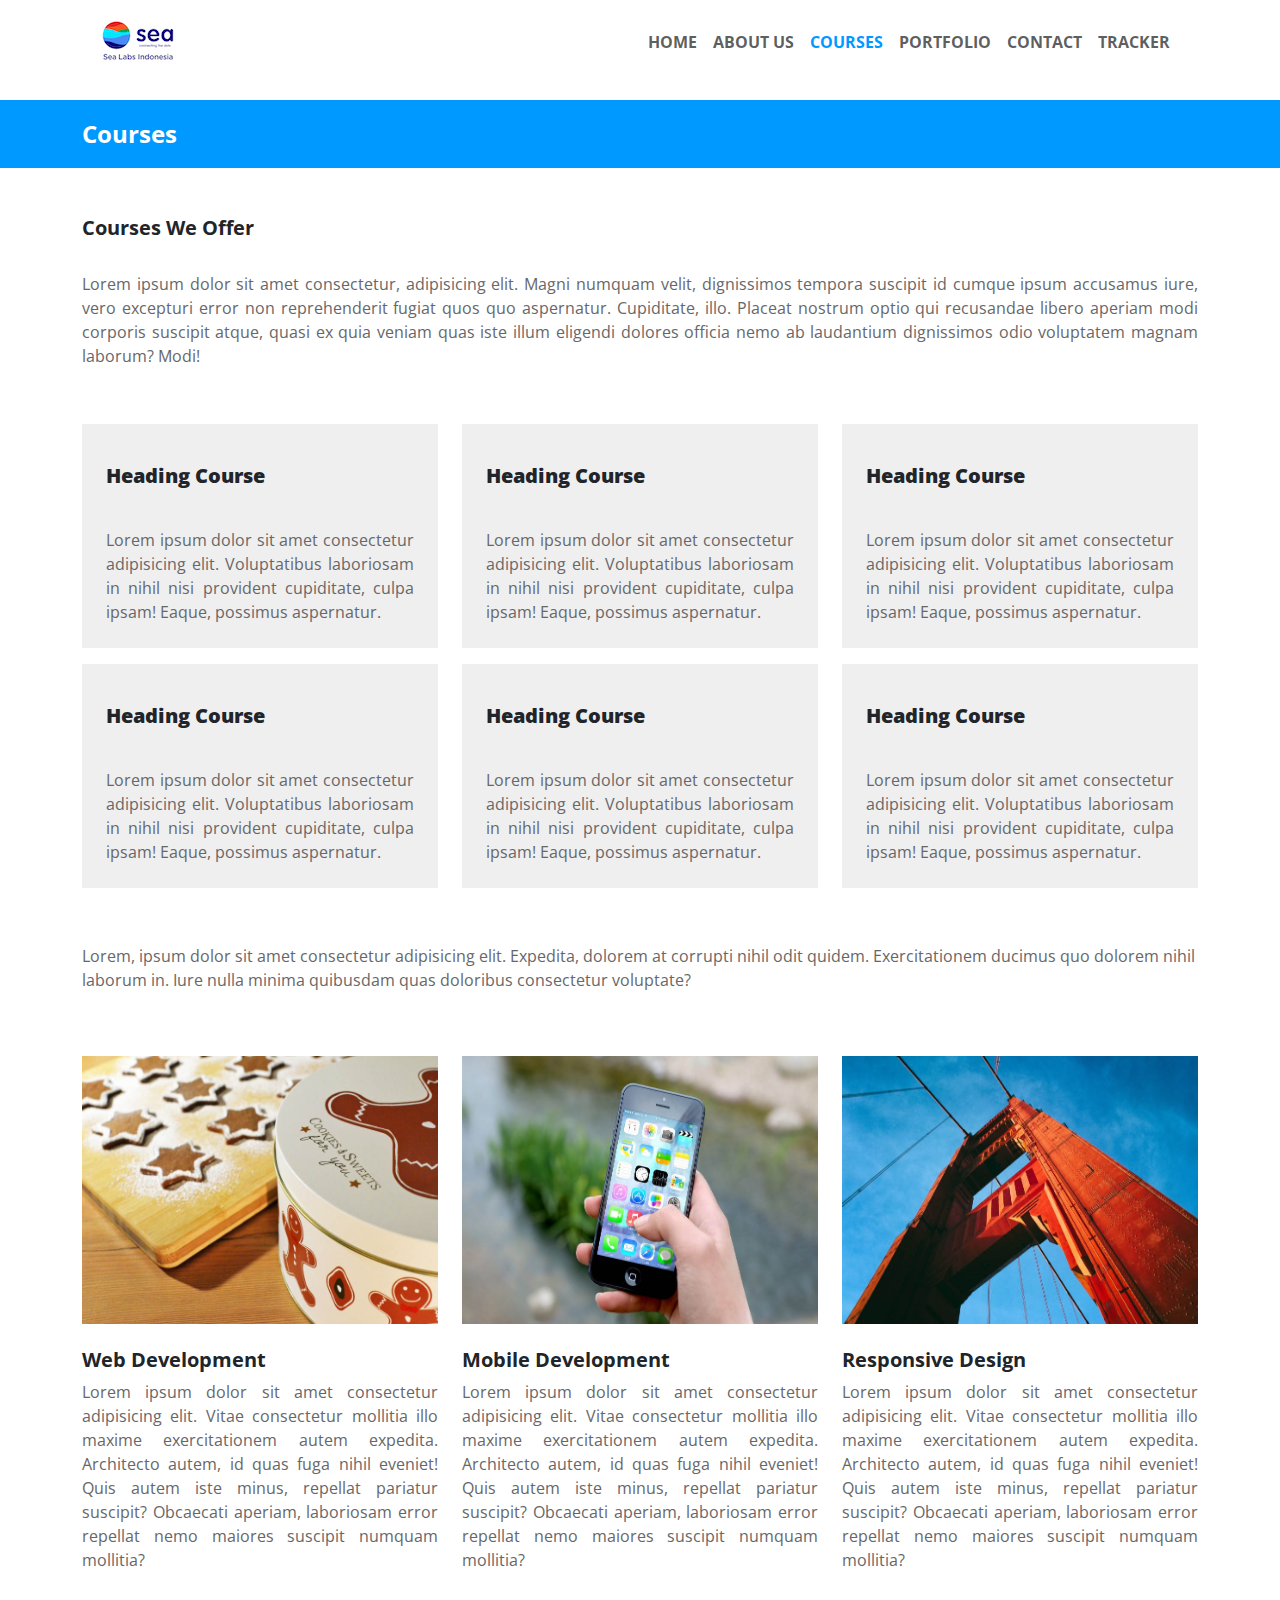
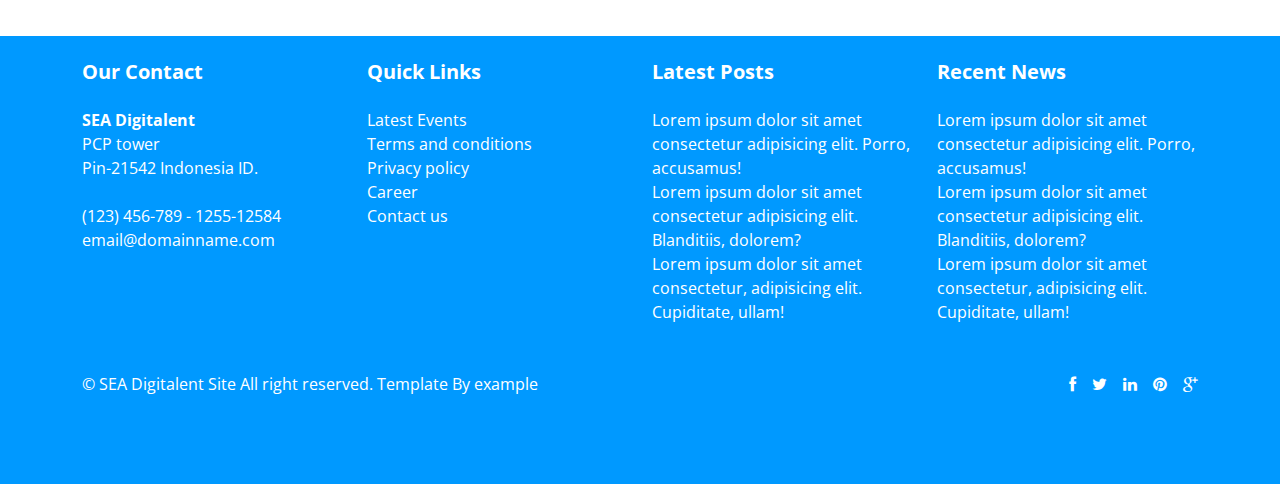
<file: courses.html>
<!DOCTYPE html>
<html lang="en">
<head>
    <meta charset="UTF-8">
    <meta http-equiv="X-UA-Compatible" content="IE=edge">
    <meta name="viewport" content="width=device-width, initial-scale=1.0">
    <title>Courses</title>
    <link rel="stylesheet" href="assets/css/font-awesome.css">
    <link rel="stylesheet" href="assets/css/style.css">
    <link rel="stylesheet" href="assets/css/about.css">
    <link rel="stylesheet" href="assets/css/courses.css">
    <link rel="stylesheet" href="https://cdn.jsdelivr.net/npm/bootstrap@5.2.0-beta1/dist/css/bootstrap.min.css">
</head>
<body>
    <!-- NAVIGATION BAR -->
    <section class="nav">
        <div class="container">
            <nav class="navbar navbar-expand-lg my-2 px-1 topnav">
                <div class="container-fluid">
                    <a class="navbar-brand" href="#"><img alt="logo" src="../assets/img/logo.png"></a>
                    <button aria-controls="navbarId" aria-expanded="false" aria-label="Toggle navigation" class="navbar-toggler" data-bs-target="#navbarId" data-bs-toggle="collapse" type="button">
                        <span class="navbar-toggler-icon"></span>
                    </button>
                    <div class="collapse navbar-collapse p-1 justify-content-end" id="navbarId">
                        <div class="navbar-nav">
                            <a class="nav-link" href="./index.html">HOME</a>
                            <a class="nav-link" href="./about.html">ABOUT US</a>
                            <a class="nav-link nav-focus" href="./courses.html">COURSES</a>
                            <a class="nav-link" href="./portfolio.html">PORTFOLIO</a>
                            <a class="nav-link" href="./contact.html">CONTACT</a>
                            <a class="nav-link" href="./tracker.html">TRACKER</a>
                        </div>
                    </div>
                </div>
            </nav>
        </div>
    </section>

    <!-- PAGE HEADLINE -->
    <div class="page-headline">
        <div class="container py-3 my-3">Courses</div>
    </div>

    <!-- COURSES WE OFFER -->
    <div class="container my-5">
        <section id="courses-we-offer">
            <h5>Courses We Offer</h5>
            <br>
            <div style="text-align: justify">
                <p>Lorem ipsum dolor sit amet consectetur, adipisicing elit. Magni numquam velit, dignissimos tempora suscipit id cumque ipsum accusamus iure, vero excepturi error non reprehenderit fugiat quos quo aspernatur. Cupiditate, illo.
                Placeat nostrum optio qui recusandae libero aperiam modi corporis suscipit atque, quasi ex quia veniam quas iste illum eligendi dolores officia nemo ab laudantium dignissimos odio voluptatem magnam laborum? Modi!</p>
            </div>
        </section>
    </div>

    <!-- COURSE OFFER -->
    <div class="container my-3">
        <section id="course-offer">
            <div class="row my-5">
                <div class="col-lg-4 col-sm-12 my-2">
                    <div class="card-offer p-4">
                        <h5 class="card-title"><b>Heading Course</b></h5>
                        <br>
                        <div style="text-align: justify">
                            <p class="card-text">Lorem ipsum dolor sit amet consectetur adipisicing elit. Voluptatibus laboriosam in nihil nisi provident cupiditate, culpa ipsam! Eaque, possimus aspernatur. </p>
                        </div>
                    </div>
                </div>
                <div class="col-lg-4 col-sm-12 my-2">
                    <div class="card-offer p-4">
                        <h5 class="card-title"><b>Heading Course</b></h5>
                        <br>
                        <div style="text-align: justify">
                            <p class="card-text">Lorem ipsum dolor sit amet consectetur adipisicing elit. Voluptatibus laboriosam in nihil nisi provident cupiditate, culpa ipsam! Eaque, possimus aspernatur. </p>
                        </div>
                    </div>
                </div>
                <div class="col-lg-4 col-sm-12 my-2">
                    <div class="card-offer p-4">
                        <h5 class="card-title"><b>Heading Course</b></h5>
                        <br>
                        <div style="text-align: justify">
                            <p class="card-text">Lorem ipsum dolor sit amet consectetur adipisicing elit. Voluptatibus laboriosam in nihil nisi provident cupiditate, culpa ipsam! Eaque, possimus aspernatur. </p>
                        </div>
                    </div>
                </div>
                <div class="col-lg-4 col-sm-12 my-2">
                    <div class="card-offer p-4">
                        <h5 class="card-title"><b>Heading Course</b></h5>
                        <br>
                        <div style="text-align: justify">
                            <p class="card-text">Lorem ipsum dolor sit amet consectetur adipisicing elit. Voluptatibus laboriosam in nihil nisi provident cupiditate, culpa ipsam! Eaque, possimus aspernatur. </p>
                        </div>
                    </div>
                </div>
                <div class="col-lg-4 col-sm-12 my-2">
                    <div class="card-offer p-4">
                        <h5 class="card-title"><b>Heading Course</b></h5>
                        <br>
                        <div style="text-align: justify">
                            <p class="card-text">Lorem ipsum dolor sit amet consectetur adipisicing elit. Voluptatibus laboriosam in nihil nisi provident cupiditate, culpa ipsam! Eaque, possimus aspernatur. </p>
                        </div>
                    </div>
                </div>
                <div class="col-lg-4 col-sm-12 my-2">
                    <div class="card-offer p-4">
                        <h5 class="card-title"><b>Heading Course</b></h5>
                        <br>
                        <div style="text-align: justify">
                            <p class="card-text">Lorem ipsum dolor sit amet consectetur adipisicing elit. Voluptatibus laboriosam in nihil nisi provident cupiditate, culpa ipsam! Eaque, possimus aspernatur. </p>
                        </div>
                    </div>
                </div>
            </div>
            <p class="my-3" style="text-align: left">Lorem, ipsum dolor sit amet consectetur adipisicing elit. Expedita, dolorem at corrupti nihil odit quidem. Exercitationem ducimus quo dolorem nihil laborum in. Iure nulla minima quibusdam quas doloribus consectetur voluptate? </p>
        </section>
    </div>

    <!-- COURSE CONTENTS -->
    <div class="container my-5">
        <section id="course-contents">
            <div class="row">
                <div class="col-lg-4 col-sm-12">
                    <img class="py-3" height="300px" width="100%" src="../assets/img/service1.jpg" alt="service1">
                    <h5 class="my-2">Web Development</h5>
                    <div style="text-align: justify">
                        <p>Lorem ipsum dolor sit amet consectetur adipisicing elit. Vitae consectetur mollitia illo maxime exercitationem autem expedita. Architecto autem, id quas fuga nihil eveniet! Quis autem iste minus, repellat pariatur suscipit? Obcaecati aperiam, laboriosam error repellat nemo maiores suscipit numquam mollitia?</p>
                    </div>
                </div>
                <div class="col-lg-4 col-sm-12">
                    <img class="py-3" height="300px" width="100%" src="../assets/img/service2.jpg" alt="service2">
                    <h5 class="my-2">Mobile Development</h5>
                    <div style="text-align: justify">
                        <p>Lorem ipsum dolor sit amet consectetur adipisicing elit. Vitae consectetur mollitia illo maxime exercitationem autem expedita. Architecto autem, id quas fuga nihil eveniet! Quis autem iste minus, repellat pariatur suscipit? Obcaecati aperiam, laboriosam error repellat nemo maiores suscipit numquam mollitia?</p>
                    </div>
                </div>
                <div class="col-lg-4 col-sm-12">
                    <img class="py-3" height="300px" width="100%" src="../assets/img/service3.jpg" alt="service3">
                    <h5 class="my-2">Responsive Design</h5>
                    <div style="text-align: justify">
                        <p>Lorem ipsum dolor sit amet consectetur adipisicing elit. Vitae consectetur mollitia illo maxime exercitationem autem expedita. Architecto autem, id quas fuga nihil eveniet! Quis autem iste minus, repellat pariatur suscipit? Obcaecati aperiam, laboriosam error repellat nemo maiores suscipit numquam mollitia?</p>
                    </div>
                </div>
            </div>
        </section>
    </div>

    <!-- FOOTER -->
    <section class="footer">
        <div class="container">
            <footer class="footer-content py-4">
                <div class="row">
                    <div class="col-sm-12 col-lg-3 footer-text">
                        <h5>Our Contact</h5>
                        <br>
                        <p><b>SEA Digitalent</b></p>
                        <p>PCP tower</p>
                        <p>Pin-21542 Indonesia ID.</p>
                        <br>
                        <p>(123) 456-789 - 1255-12584</p>
                        <p>email@domainname.com</p>
                    </div>
        
                    <div class="col-sm-12 col-lg-3 footer-text">
                        <h5>Quick Links</h5>
                        <br>
                        <p>Latest Events</p>
                        <p>Terms and conditions</p>
                        <p>Privacy policy</p>
                        <p>Career</p>
                        <p>Contact us</p>
                    </div>
        
                    <div class="col-sm-12 col-lg-3 footer-text">
                        <h5>Latest Posts</h5>
                        <br>
                        <p>Lorem ipsum dolor sit amet consectetur adipisicing elit. Porro, accusamus!</p>
                        <p>Lorem ipsum dolor sit amet consectetur adipisicing elit. Blanditiis, dolorem?</p>
                        <p>Lorem ipsum dolor sit amet consectetur, adipisicing elit. Cupiditate, ullam!</p>
                    </div>
        
                    <div class="col-sm-12 col-lg-3 footer-text">
                        <h5>Recent News</h5>
                        <br>
                        <p>Lorem ipsum dolor sit amet consectetur adipisicing elit. Porro, accusamus!</p>
                        <p>Lorem ipsum dolor sit amet consectetur adipisicing elit. Blanditiis, dolorem?</p>
                        <p>Lorem ipsum dolor sit amet consectetur, adipisicing elit. Cupiditate, ullam!</p>
                    </div>
                </div>
        
                <div class="d-flex justify-content-between py-4 my-4">
                    <p>© SEA Digitalent Site All right reserved. Template By example</p>
                    <ul class="list-unstyled d-flex">
                        <li class="ms-3"><a class="link-dark" href="#"><i class="fa fa-facebook"></i></a></li>
                        <li class="ms-3"><a class="link-dark" href="#"><i class="fa fa-twitter"></i></a></li>
                        <li class="ms-3"><a class="link-dark" href="#"><i class="fa fa-linkedin"></i></a></li>
                        <li class="ms-3"><a class="link-dark" href="#"><i class="fa fa-pinterest"></i></a></li>
                        <li class="ms-3"><a class="link-dark" href="#"><i class="fa fa-google-plus"></i></a></li>
                    </ul>
                </div>
            </footer>
        </div>
    </section>

    <!-- BACK TO TOP -->
    <!-- Back to top button -->
    <button type="button" class="btn btn-danger btn-floating btn-lg" id="btn-back-to-top">
        <i class="fa fa-arrow-up"></i>
    </button>

    <!-- JAVASCRIPT -->
    <script crossorigin="anonymous" integrity="sha384-Xe+8cL9oJa6tN/veChSP7q+mnSPaj5Bcu9mPX5F5xIGE0DVittaqT5lorf0EI7Vk" src="https://cdn.jsdelivr.net/npm/@popperjs/core@2.11.5/dist/umd/popper.min.js"></script>
    <script crossorigin="anonymous" integrity="sha384-kjU+l4N0Yf4ZOJErLsIcvOU2qSb74wXpOhqTvwVx3OElZRweTnQ6d31fXEoRD1Jy" src="https://cdn.jsdelivr.net/npm/bootstrap@5.2.0-beta1/dist/js/bootstrap.min.js"></script>
    <script src="./assets/js/back-to-top.js"></script>

</body>
</html>
</file>
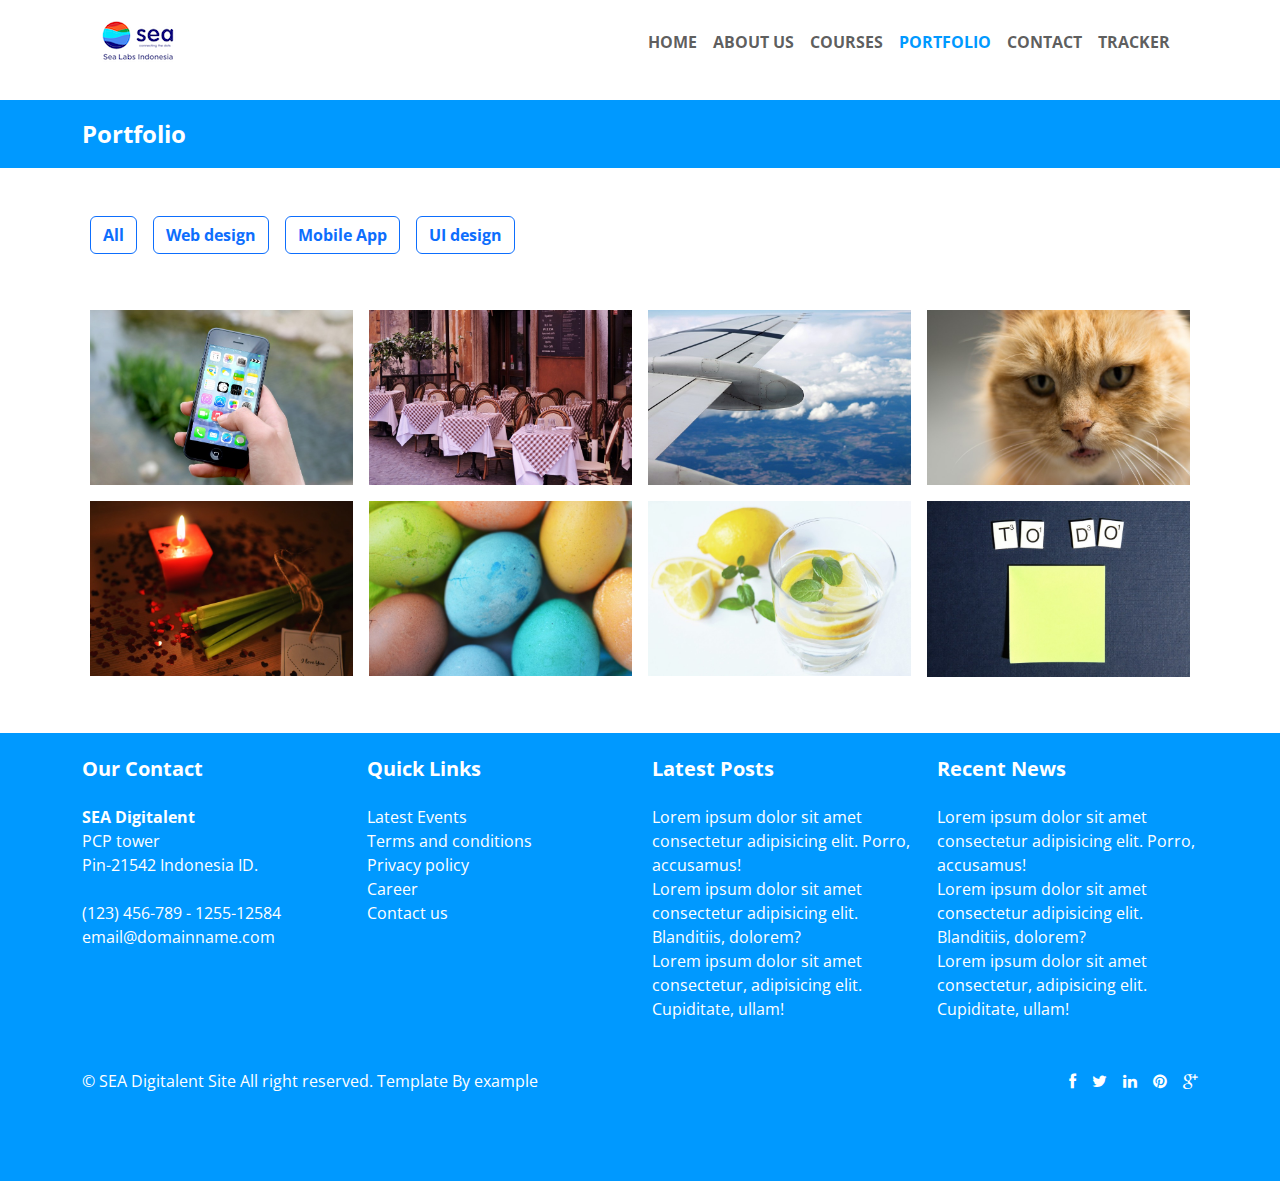
<file: portfolio.html>
<!DOCTYPE html>
<html lang="en">
<head>
    <meta charset="UTF-8">
    <meta http-equiv="X-UA-Compatible" content="IE=edge">
    <meta name="viewport" content="width=device-width, initial-scale=1.0">
    <title>Portfolio</title>
    <link rel="stylesheet" href="assets/css/font-awesome.css">
    <link rel="stylesheet" href="assets/css/style.css">
    <link rel="stylesheet" href="assets/css/about.css">
    <link rel="stylesheet" href="assets/css/courses.css">
    <link rel="stylesheet" href="https://cdn.jsdelivr.net/npm/bootstrap@5.2.0-beta1/dist/css/bootstrap.min.css">

</head>
<body>
    <!-- NAVIGATION BAR -->
    <section class="nav">
        <div class="container">
            <nav class="navbar navbar-expand-lg my-2 px-1 topnav">
                <div class="container-fluid">
                    <a class="navbar-brand" href="#"><img alt="logo" src="../assets/img/logo.png"></a>
                    <button aria-controls="navbarId" aria-expanded="false" aria-label="Toggle navigation" class="navbar-toggler" data-bs-target="#navbarId" data-bs-toggle="collapse" type="button">
                        <span class="navbar-toggler-icon"></span>
                    </button>
                    <div class="collapse navbar-collapse p-1 justify-content-end" id="navbarId">
                        <div class="navbar-nav">
                            <a class="nav-link" href="./index.html">HOME</a>
                            <a class="nav-link" href="./about.html">ABOUT US</a>
                            <a class="nav-link" href="./courses.html">COURSES</a>
                            <a class="nav-link nav-focus" href="./portfolio.html">PORTFOLIO</a>
                            <a class="nav-link" href="./contact.html">CONTACT</a>
                            <a class="nav-link" href="./tracker.html">TRACKER</a>
                        </div>
                    </div>
                </div>
            </nav>
        </div>
    </section>

    <!-- PAGE HEADLINE -->
    <div class="page-headline">
        <div class="container py-3 my-3">Portfolio</div>
    </div>
    
    <!-- FILTER BUTTON -->
    <div class="container my-5">
        <section id="filter-button">
          <div class="d-flex">
            <button id="all-pics-btn" class="btn btn-outline-primary mx-2"><b>All</b></button>
            <button id="web-design-btn" class="btn btn-outline-primary mx-2"><b>Web design</b></button>
            <button id="mobile-app-btn" class="btn btn-outline-primary mx-2"><b>Mobile App</b></button>
            <button id="ui-design-btn" class="btn btn-outline-primary mx-2"><b>UI design</b></button>
          </div>
        </section>
    </div>

    <!-- IMAGE -->
    <div class="container my-2">
        <section id="portfolio-image">
          <div class="container my-5">
            <div class="row">
              <div class="col-lg-3 col-sm-12 p-2 portfolio-item web-item">
                <img width="100%" src="../assets/img/works/1.jpg" alt="1">
              </div>
              <div class="col-lg-3 col-sm-12 p-2 portfolio-item web-item">
                <img width="100%" src="../assets/img/works/2.jpg" alt="2">
              </div>
              <div class="col-lg-3 col-sm-12 p-2 portfolio-item mobile-item">
                <img width="100%" src="../assets/img/works/3.jpg" alt="3">
              </div>
              <div class="col-lg-3 col-sm-12 p-2 portfolio-item mobile-item">
                <img width="100%" src="../assets/img/works/4.jpg" alt="4">
              </div>
              <div class="col-lg-3 col-sm-12 p-2 portfolio-item mobile-item">
                <img width="100%" src="../assets/img/works/5.jpg" alt="5">
              </div>
              <div class="col-lg-3 col-sm-12 p-2 portfolio-item ui-item">
                <img width="100%" src="../assets/img/works/6.jpg" alt="6">
              </div>
              <div class="col-lg-3 col-sm-12 p-2 portfolio-item ui-item">
                <img width="100%" src="../assets/img/works/7.jpg" alt="7">
              </div>
              <div class="col-lg-3 col-sm-12 p-2 portfolio-item ui-item">
                <img width="100%" src="../assets/img/works/8.jpg" alt="8">
              </div>
            </div>
          </div>
        </section>
    </div>
    
    <!-- FOOTER -->
    <section class="footer">
        <div class="container">
            <footer class="footer-content py-4">
                <div class="row">
                    <div class="col-sm-12 col-lg-3 footer-text">
                        <h5>Our Contact</h5>
                        <br>
                        <p><b>SEA Digitalent</b></p>
                        <p>PCP tower</p>
                        <p>Pin-21542 Indonesia ID.</p>
                        <br>
                        <p>(123) 456-789 - 1255-12584</p>
                        <p>email@domainname.com</p>
                    </div>
        
                    <div class="col-sm-12 col-lg-3 footer-text">
                        <h5>Quick Links</h5>
                        <br>
                        <p>Latest Events</p>
                        <p>Terms and conditions</p>
                        <p>Privacy policy</p>
                        <p>Career</p>
                        <p>Contact us</p>
                    </div>
        
                    <div class="col-sm-12 col-lg-3 footer-text">
                        <h5>Latest Posts</h5>
                        <br>
                        <p>Lorem ipsum dolor sit amet consectetur adipisicing elit. Porro, accusamus!</p>
                        <p>Lorem ipsum dolor sit amet consectetur adipisicing elit. Blanditiis, dolorem?</p>
                        <p>Lorem ipsum dolor sit amet consectetur, adipisicing elit. Cupiditate, ullam!</p>
                    </div>
        
                    <div class="col-sm-12 col-lg-3 footer-text">
                        <h5>Recent News</h5>
                        <br>
                        <p>Lorem ipsum dolor sit amet consectetur adipisicing elit. Porro, accusamus!</p>
                        <p>Lorem ipsum dolor sit amet consectetur adipisicing elit. Blanditiis, dolorem?</p>
                        <p>Lorem ipsum dolor sit amet consectetur, adipisicing elit. Cupiditate, ullam!</p>
                    </div>
                </div>
        
                <div class="d-flex justify-content-between py-4 my-4">
                    <p>© SEA Digitalent Site All right reserved. Template By example</p>
                    <ul class="list-unstyled d-flex">
                        <li class="ms-3"><a class="link-dark" href="#"><i class="fa fa-facebook"></i></a></li>
                        <li class="ms-3"><a class="link-dark" href="#"><i class="fa fa-twitter"></i></a></li>
                        <li class="ms-3"><a class="link-dark" href="#"><i class="fa fa-linkedin"></i></a></li>
                        <li class="ms-3"><a class="link-dark" href="#"><i class="fa fa-pinterest"></i></a></li>
                        <li class="ms-3"><a class="link-dark" href="#"><i class="fa fa-google-plus"></i></a></li>
                    </ul>
                </div>
            </footer>
        </div>
    </section>

    <!-- BACK TO TOP -->
    <!-- Back to top button -->
    <button type="button" class="btn btn-danger btn-floating btn-lg" id="btn-back-to-top">
        <i class="fa fa-arrow-up"></i>
    </button>

    <!-- JAVASCRIPT -->
    <script crossorigin="anonymous" integrity="sha384-Xe+8cL9oJa6tN/veChSP7q+mnSPaj5Bcu9mPX5F5xIGE0DVittaqT5lorf0EI7Vk" src="https://cdn.jsdelivr.net/npm/@popperjs/core@2.11.5/dist/umd/popper.min.js"></script>
    <script crossorigin="anonymous" integrity="sha384-kjU+l4N0Yf4ZOJErLsIcvOU2qSb74wXpOhqTvwVx3OElZRweTnQ6d31fXEoRD1Jy" src="https://cdn.jsdelivr.net/npm/bootstrap@5.2.0-beta1/dist/js/bootstrap.min.js"></script>
    <script src="./assets/js/portfolio.js"></script>
    <script src="./assets/js/back-to-top.js"></script>

</body>
</html>
</file>
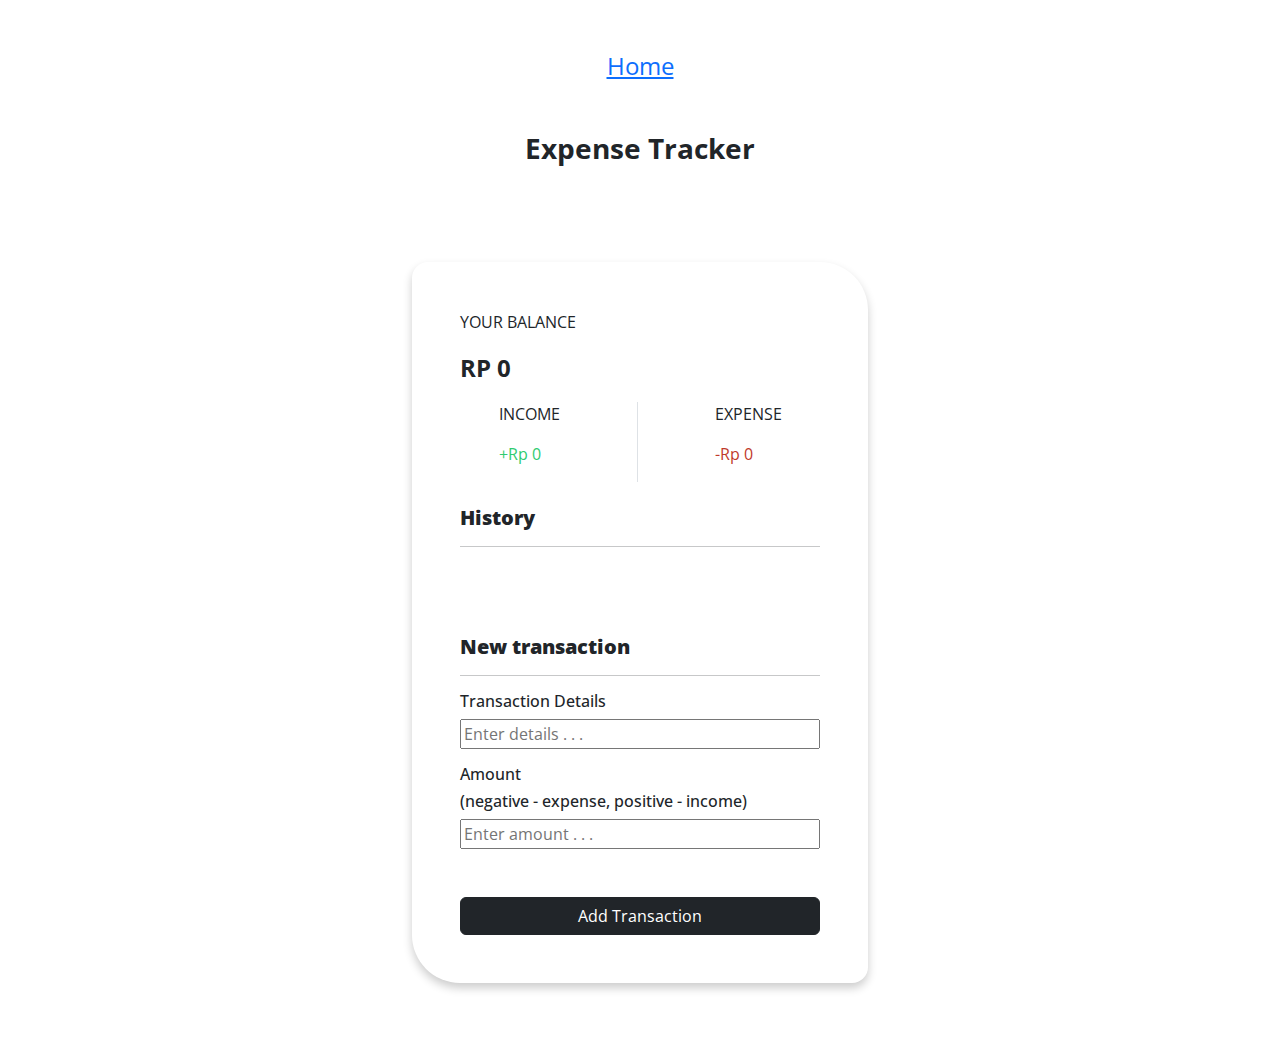
<file: tracker.html>
<!DOCTYPE html>
<html lang="en">
<head>
    <meta charset="UTF-8">
    <meta http-equiv="X-UA-Compatible" content="IE=edge">
    <meta name="viewport" content="width=device-width, initial-scale=1.0">
    <title>Tracker</title>
    <link rel="stylesheet" href="assets/css/font-awesome.css">
    <link rel="stylesheet" href="assets/css/style.css">
    <link rel="stylesheet" href="assets/css/about.css">
    <link rel="stylesheet" href="assets/css/courses.css">
    <link rel="stylesheet" href="assets/css/tracker.css">
    <link rel="stylesheet" href="https://cdn.jsdelivr.net/npm/bootstrap@5.2.0-beta1/dist/css/bootstrap.min.css">

</head>
<body>
    <!-- HOME -->
    <div id="home" class="container my-5 center">
        <a href="./index.html">Home</a>
    </div>

    <!-- TITLE EXPENSE TRACKER -->
    <div class="container mb-5 center">
        <h3><b>Expense Tracker</b></h3>
    </div>

    <!-- CARD -->
    <div class="container my-3">
        <section id="tracker-container" class="card container py-5" style="border:5px; border-radius: 30px; width: 30rem">
            <div class="tracker-card">
                <div class="mx-5 mt-5">
                    <p>YOUR BALANCE</p>
                    <p id="total-balance">RP 0</p>
                </div>
                <div class="mx-5">
                    <div id="container-income-expense">
                        <div id="income-text">
                            <p>INCOME</p>
                            <p id="income-nominal">+Rp 0</p>
                        </div>
                        <div class="border-end"></div>
                        <div id="expense-text">
                            <p>EXPENSE</p>
                            <p id="expense-nominal">-Rp 0</p>
                        </div>
                    </div>
                </div>
                <div class="mx-5">
                    <br>
                    <h5><b>History</b></h5>
                    <hr>
                    <ul id="list-history">
                    </ul>
                </div>
                <br>
                <div class="mx-5 my-5">
                    <h5><b>New transaction</b></h5>
                    <hr>
                    <div id="form-transaction">
                        <div class="form-input-custom my-3">
                            <h6>Transaction Details</h6>
                            <input id="details" type="text" placeholder="Enter details . . .">
                        </div>
                        <div class="form-input-custom my-3">
                            <h6>Amount</h6>
                            <h6>(negative - expense, positive - income)</h6>
                            <input id="amount" type="number" placeholder="Enter amount . . .">
                        </div>
                        <div class="center my-5">
                            <button class="btn btn-dark center" id="submit-amount" onclick="submit()">Add Transaction</button>
                        </div>
                    </div>
                </div>
            </div>
        </section>
    </div>

    <!-- BACK TO TOP -->
    <!-- Back to top button -->
    <button type="button" class="btn btn-danger btn-floating btn-lg" id="btn-back-to-top">
        <i class="fa fa-arrow-up"></i>
    </button>

    <!-- JAVASCRIPT -->
    <script crossorigin="anonymous" integrity="sha384-Xe+8cL9oJa6tN/veChSP7q+mnSPaj5Bcu9mPX5F5xIGE0DVittaqT5lorf0EI7Vk" src="https://cdn.jsdelivr.net/npm/@popperjs/core@2.11.5/dist/umd/popper.min.js"></script>
    <script crossorigin="anonymous" integrity="sha384-kjU+l4N0Yf4ZOJErLsIcvOU2qSb74wXpOhqTvwVx3OElZRweTnQ6d31fXEoRD1Jy" src="https://cdn.jsdelivr.net/npm/bootstrap@5.2.0-beta1/dist/js/bootstrap.min.js"></script>
    <script src="./assets/js/tracker.js"></script>
    <script src="./assets/js/back-to-top.js"></script>

</body>
</html>
</file>
<file: assets/css/about.css>
#about-us-introduction p {
    color: #676767;
}

.no-margin-bottom {
    margin-bottom: 0;
}

#about-us-description {
    color: #676767;
}

.accordion-button {
    background-color: #b9b9b9 !important;
    color: white !important;
}

.accordion-button:after {
    background-image: url("data:image/svg+xml,<svg xmlns='http://www.w3.org/2000/svg' viewBox='0 0 16 16' fill='%23ffffff'><path fill-rule='evenodd' d='M1.646 4.646a.5.5 0 0 1 .708 0L8 10.293l5.646-5.647a.5.5 0 0 1 .708.708l-6 6a.5.5 0 0 1-.708 0l-6-6a.5.5 0 0 1 0-.708z'/></svg>") !important;
    display: none;
}

.accordion-button::before {
    flex-shrink: 0;
    width: var(--bs-accordion-btn-icon-width);
    height: var(--bs-accordion-btn-icon-width);
    margin-right: 20px;
    content: "";
    background-image: var(--bs-accordion-btn-icon);
    background-repeat: no-repeat;
    background-size: var(--bs-accordion-btn-icon-width);
    transition: var(--bs-accordion-btn-icon-transition);
    transform: rotate(-90deg);
}

.accordion-button:not(.collapsed)::before {
    background-image: var(--bs-accordion-btn-active-icon);
    transform: rotate(0deg);
}

#why-choose-us p {
    color: #676767;
}

.team-desc {
    text-align: center;
    background-color: #f9f9f9;
    height: 400px;
}

.team-desc > img {
    width: 100%;
}

.role-team {
    color: #6b6b6b;
}

h5{
    font-weight: bold !important;
}
</file>
<file: assets/css/courses.css>
#courses-we-offer p {
    color: #676767;
}

#course-contents p {
    color: #676767;
}
</file>
<file: assets/css/contact.css>
#contact-form p {
    color: #676767;
}
</file>
<file: assets/css/tracker.css>
@import url('https://fonts.googleapis.com/css2?family=JetBrains+Mono&display=swap');

body {
    font-family: "JetBrains Mono" !important;
}

#home {
    text-align: center;
    margin-top: 5rem;
}

#home a {
    font-size: x-large;
}

.center {
    text-align: center;
}

#total-balance {
    font-size: x-large;
    font-weight: bolder;
}

#container-income-expense {
    display: flex;
    justify-content: space-around;
}

#amount , #details{
    width: 100%;
}

#submit-amount {
    width: 100%;
}

/* Generate Color Using https://imagecolorpicker.com/en */

#income-nominal {
    color: #2fcb71
}

#expense-nominal {
    color: #bf3a2b;
}

.tracker-card{
    border-bottom-left-radius: 3em;
    border-top-left-radius: 1em;
    border-bottom-right-radius: 1em;
    border-top-right-radius: 3em;
    box-shadow: 0 5px 10px rgba(0,0,0,.2);
}

/* .delete-btn {
    cursor: pointer; 
    background-color: rgb(221, 0, 0);
    color: white;
    border: 0ch;
    font-size: 20px;
    line-height: 20px;
    padding: 3px 5px;
    position: absolute;
    top: 50%;
    left: 12px;
    transform: translate(-100%, -50%);
    opacity: 0;
    transition: opacity 0.3s ease-in;
  }
  
  .list-history-item div:hover .delete-btn {
  opacity: 1;
  } */

/* #list-history {
    display: flex;
    justify-content: space-between;
} */

/* .delete-history {
    background-color: #ffffff;
    color: #000000;
    height: 40px;
    width: 40px;
    ;
} */
</file>
<file: assets/css/style.css>
@import url('https://fonts.googleapis.com/css?family=Noto+Serif:400,400italic,700|Open+Sans:400,600,700'); 
@import url('font-awesome.css');  

* {
    font-family: "Open Sans";
}

.navbar-nav {
    font-weight: bold;
}

.nav-focus{
    color: #0099ff !important
}

.container-p {
    padding-bottom: 2rem;
    padding-left: 17rem;
    padding-right: 17rem;
    margin-bottom: 0;
}

.carousel-caption-content {
    background-color: rgba(255, 255, 255, 0.9);
    flex: 33.33%;
    padding-top: 1.25rem;
    padding-bottom: 1.25rem;
    margin-left: 30rem;
    margin-right: 30rem;
}

.carousel-caption-custom {
    display: flex;
    flex-direction: row;
    flex-wrap: wrap;
    width: 100%;
    position: absolute;
    bottom: 1.25rem;
    text-align: center;
    padding-bottom: 1.25rem;
    padding-top: 1.25rem;
}

.carousel-caption-custom h5 {
    color: black;
    font-size: xxx-large;
    font-weight: bold;
}

.carousel-caption-custom p {
    color: black;
    font-weight: bold;
    font-size: large;
}

.modal-content {
    width: 100% !important;
}

.modal-dialog{
    max-width: 60% !important;
}

.pricing-card {
    width: 200px;
}

.btn-pricing {
    background-color: #008ae6;
    border-color: #FFFFFF;
    border-radius: 5px;
    color: white;
    height: 40px;
    width: 120px;
}

#feature-course {
    padding: 5rem 10rem 5rem 10rem;
}

#feature-course > h1 {
    text-align: center;
    font-weight: bold;
}

#feature-course > p {
    text-align: center;
    color: #676767;
}

.card-text {
    color: #676767;
}

.quote {
    background-color: #efefef;
    text-align: center;
    padding: 5rem 0;
}

#course-offer {
    margin-bottom: 3rem;
}

#course-offer > h1 {
    text-align: center;
    font-weight: bold;
}

#course-offer > p {
    text-align: center;
    color: #676767;
}

.card-offer {
    background-color: #efefef;
}

.footer {
    background-color: #0099ff;
    color: white;
    width: 100%;
    bottom: 0;
}

.footer-text * {
    color: white;
    margin-bottom: 0;
}

.footer-text h5 {
    color: white;
    margin-bottom: 0;
    font-weight: bold;
}

footer i {
    color: white;
}

.icon-feature-container i {
    color: white;
    font-size: 5em;
    padding: 5rem 0;
}

/* Generate Color Using https://imagecolorpicker.com/en */

#red-card {
    text-align: center;
    background-color: #ed5440;
}

#pink-card {
    text-align: center;
    background-color: #d866b2;
}

#green-card {
    text-align: center;
    background-color: #4ac467;
}

#blue-card {
    text-align: center;
    background-color: #2aaef0;
}

.card-title {
    margin-top: 1rem !important;
    margin-bottom: 1rem !important;
    font-weight: bold;
}

.pricing-header {
    text-align: center;
    background-color: #f9f9f9;
    height: 150px;
}

.card-footer {
    text-align: center;
}

.price-text {
    color: #3eaef0;
}

.page-headline {
    background-color: #0099ff;
    color: white;
}

.page-headline > .container {
    font-weight: bold;
    font-size: x-large;
}

#btn-back-to-top {
    position: fixed;
    bottom: 20px;
    right: 20px;
    display: none;
  }
</file>
